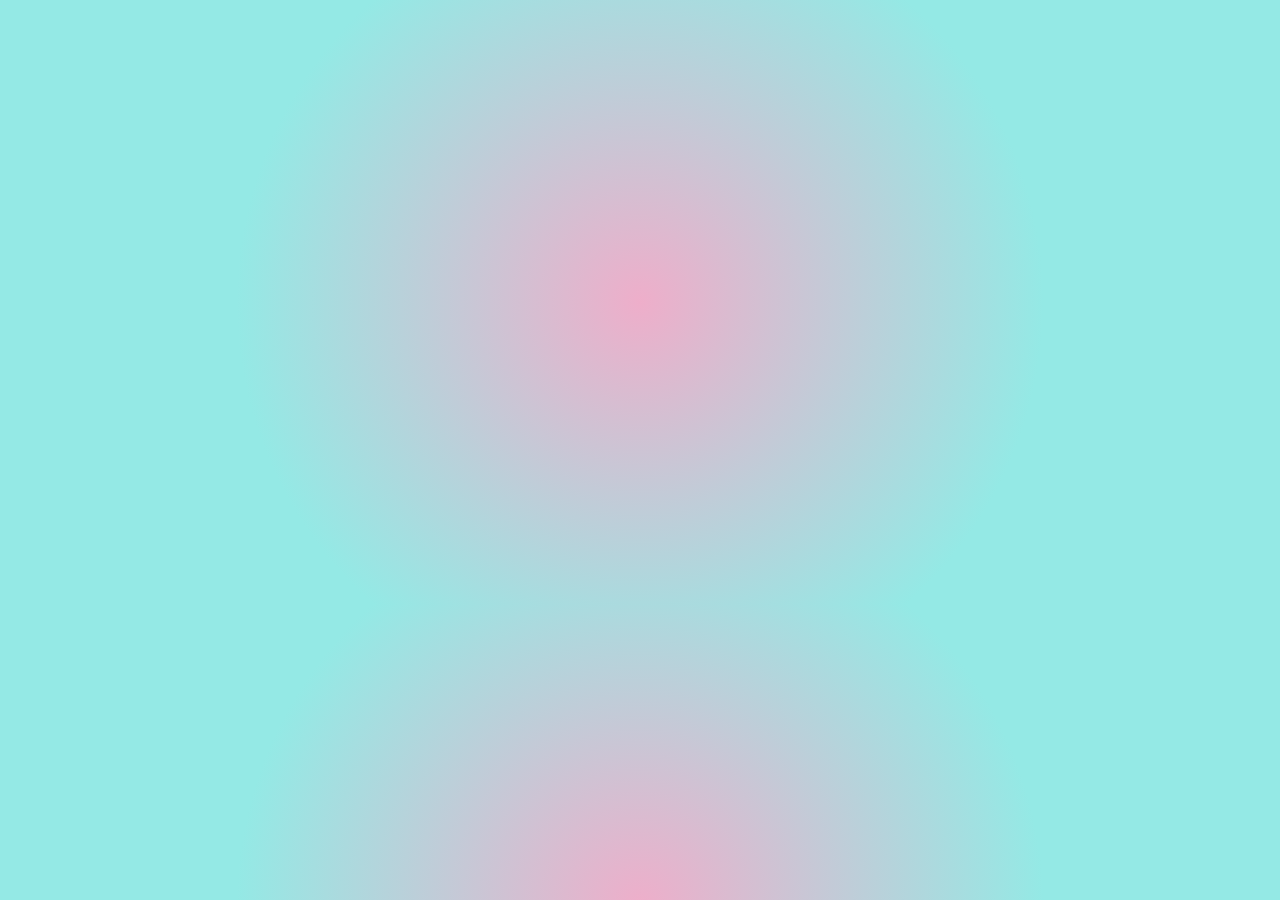
<file: 1-landing_page.html>
<!DOCTYPE html>
<html lang="en">
<head>
<meta charset="UTF-8">
<meta http-equiv="refresh" content="5; url=index.html">
<meta name="viewport" content="width=device-width, initial-scale=1.0">
<title>loading_page</title>
<style>

*{
    margin:auto;
    padding:0;
    box-sizing: border-box;
    text-decoration: none;
    border: none;
    outline: none;
    scroll-behavior: smooth;
    font-family:"poppins",'sans-serif';   
}
:root{
    --bg-color:#13edf6;
    --second-bg-color:#131313;
    --text-color:white;
    --main-color:#00ffee;
}
body{
    background: radial-gradient(circle, rgba(238,174,202,1) 0%, rgba(148,233,229,1) 57%);
    display: flex;
    justify-content: center;
    align-items: center;
    overflow: hidden;
}
.logo_page{
    stroke:#00ffee;
    stroke-width: 0.4;
    stroke-dasharray: 985;
    stroke-dashoffset: 985;
    animation: textAnimation 3s ease-in-out 2 ;
}
 @keyframes textAnimation{
    0%{
        stroke-dashoffset:985 ;
    }
    80%{
        fill:transparent;
    }
    100%{
        stroke-dashoffset: 0;
        fill:#00ffee;
    }
} 





</style>
</head>
<body>
   <div class="logo_page">
      <svg width="600" height="600" viewBox="0 0 160 160" fill="none" xmlns="http://www.w3.org/2000/svg">
         <rect width="200" height="200" fill="none"/>
         <path d="M29.056 140.136C22.8267 140.136 17.1947 138.728 12.16 135.912C6.18667 132.413 3.2 127.72 3.2 121.832C3.2 118.589 4.352 115.389 6.656 112.232C13.312 103.016 26.8373 97.256 47.232 94.952C49.024 94.7813 50.944 94.6533 52.992 94.568C55.04 94.3973 57.216 94.312 59.52 94.312C62.08 94.312 65.1093 94.44 68.608 94.696C72.1067 94.8667 76.0747 95.1653 80.512 95.592C81.1947 94.312 81.8347 93.032 82.432 91.752C83.1147 90.472 83.7547 89.2347 84.352 88.04C84.2667 86.0773 83.6267 84.4133 82.432 83.048C81.3227 81.6827 79.7867 81.0427 77.824 81.128C78.336 78.1413 80.0853 76.648 83.072 76.648C85.9733 76.648 87.168 78.568 86.656 82.408C90.9227 71.4853 93.1413 61.672 93.312 52.968C91.1787 52.5413 88.5333 52.0293 85.376 51.432C82.2187 50.8347 78.5493 50.152 74.368 49.384C70.4427 48.7013 66.9013 48.1893 63.744 47.848C60.672 47.4213 58.0267 47.208 55.808 47.208C43.008 47.208 34.0907 50.8773 29.056 58.216C27.0933 61.1173 26.112 64.104 26.112 67.176C26.112 71.6987 28.0747 75.3253 32 78.056C35.4133 80.2747 39.552 81.384 44.416 81.384C46.72 81.384 48.9813 81.0427 51.2 80.36C53.4187 79.6773 55.5093 78.6533 57.472 77.288C61.9093 74.1307 64.128 70.2907 64.128 65.768C64.128 62.7813 62.6773 60.392 59.776 58.6C57.3867 56.808 54.6133 55.912 51.456 55.912C45.4827 55.912 41.984 57.4053 40.96 60.392L40.576 62.184C40.4053 62.6107 40.1493 63.08 39.808 63.592C39.7227 63.5067 39.68 63.336 39.68 63.08C39.68 60.264 41.0027 58.0453 43.648 56.424C44.7573 55.7413 45.952 55.272 47.232 55.016C48.5973 54.6747 50.0053 54.504 51.456 54.504C55.2107 54.504 58.3253 55.4853 60.8 57.448C63.7867 59.5813 65.28 62.3547 65.28 65.768C65.28 70.888 63.0187 75.0693 58.496 78.312C54.144 81.384 49.4507 82.92 44.416 82.92C38.6987 82.92 33.8347 81.384 29.824 78.312C25.5573 74.984 23.424 70.4613 23.424 64.744C23.424 61.416 24.32 58.216 26.112 55.144C30.976 47.0373 39.8933 42.984 52.864 42.984C55.0827 42.984 57.7707 43.1973 60.928 43.624C64.0853 44.0507 67.712 44.7333 71.808 45.672L93.312 50.792C93.2267 46.0987 92.1173 42.0027 89.984 38.504C89.728 37.8213 89.6 37.2667 89.6 36.84C89.6 36.1573 89.8987 35.816 90.496 35.816C91.3493 35.816 92.2027 36.6267 93.056 38.248C94.848 41.1493 95.8293 45.5013 96 51.304C98.9867 51.9013 101.76 52.4133 104.32 52.84C106.965 53.2667 109.355 53.5653 111.488 53.736C114.389 49.7253 117.248 46.696 120.064 44.648C123.648 42.0027 126.933 40.68 129.92 40.68C134.613 40.68 136.96 42.5147 136.96 46.184C136.96 51.9867 130.731 55.0587 118.272 55.4C112.811 64.2747 110.08 75.9653 110.08 90.472C110.08 91.5813 110.08 92.6907 110.08 93.8C110.165 94.9093 110.251 96.0187 110.336 97.128C121.685 96.7013 128.939 93.5867 132.096 87.784C132.437 87.1013 132.779 86.2053 133.12 85.096C133.461 83.9867 133.803 82.6213 134.144 81C134.315 80.488 134.571 80.232 134.912 80.232C135.424 80.232 135.68 80.5733 135.68 81.256C135.68 82.6213 135.211 84.4987 134.272 86.888C131.2 95.2507 123.307 99.6027 110.592 99.944C111.531 107.112 113.365 113.213 116.096 118.248C120.021 125.075 125.056 128.488 131.2 128.488C134.528 128.488 137.131 127.037 139.008 124.136C139.179 123.965 140.331 121.149 142.464 115.688C142.635 115.432 142.805 115.304 142.976 115.304C143.147 115.304 143.232 115.56 143.232 116.072C143.232 119.571 141.995 122.813 139.52 125.8C136.875 128.701 133.845 130.152 130.432 130.152H129.664C129.408 130.067 129.152 130.024 128.896 130.024C127.104 130.024 126.08 131.091 125.824 133.224C125.483 135.528 125.099 136.68 124.672 136.68C124.245 136.68 123.819 136.509 123.392 136.168C112.469 128.659 106.155 116.584 104.448 99.944C102.144 99.8587 99.4987 99.688 96.512 99.432C93.6107 99.176 90.368 98.8773 86.784 98.536C74.24 119.357 60.5013 132.243 45.568 137.192C39.8507 139.155 34.3467 140.136 29.056 140.136ZM115.2 53.992C116.224 52.456 117.205 51.2187 118.144 50.28C118.485 49.9387 118.997 49.64 119.68 49.384C120.363 49.0427 121.259 48.6587 122.368 48.232C123.563 47.8053 124.501 47.464 125.184 47.208C125.952 46.952 126.549 46.824 126.976 46.824C127.061 46.824 127.104 46.8667 127.104 46.952C127.104 46.952 127.061 46.952 126.976 46.952C126.976 46.952 126.933 46.9947 126.848 47.08C125.483 47.848 124.16 48.7867 122.88 49.896C121.685 51.0053 120.576 52.328 119.552 53.864C128.085 53.2667 132.352 50.9627 132.352 46.952C132.352 44.392 130.773 43.112 127.616 43.112C125.653 43.112 123.435 43.9653 120.96 45.672C118.571 47.3787 115.968 50.1093 113.152 53.864C113.493 53.864 113.835 53.864 114.176 53.864C114.517 53.864 114.859 53.9067 115.2 53.992ZM86.656 95.976C87.5093 94.696 88.576 92.904 89.856 90.6C91.136 88.296 92.7147 85.48 94.592 82.152C96.128 79.08 98.2187 75.3253 100.864 70.888C103.509 66.4507 106.667 61.2453 110.336 55.272C108.203 55.1013 105.941 54.888 103.552 54.632C101.248 54.2907 98.7307 53.9067 96 53.48C95.9147 56.8933 95.488 60.6053 94.72 64.616C93.952 68.5413 92.7573 72.6373 91.136 76.904C90.112 79.8907 88.832 82.9627 87.296 86.12C85.8453 89.192 84.224 92.3493 82.432 95.592L86.656 95.976ZM104.192 97.128C104.107 96.36 104.064 95.5493 104.064 94.696C104.064 93.8427 104.064 92.9893 104.064 92.136C104.064 77.6293 107.392 65.384 114.048 55.4C113.707 55.4 113.365 55.4 113.024 55.4C112.683 55.4 112.341 55.3573 112 55.272C110.72 57.1493 108.715 60.392 105.984 65C103.339 69.5227 99.9253 75.496 95.744 82.92C94.208 85.8213 92.8 88.3813 91.52 90.6C90.3253 92.7333 89.2587 94.568 88.32 96.104C91.5627 96.4453 94.5067 96.7013 97.152 96.872C99.7973 96.9573 102.144 97.0427 104.192 97.128ZM30.592 138.216C35.2 138.216 40.1067 137.448 45.312 135.912C59.648 131.304 72.96 118.803 85.248 98.408L81.152 97.896C69.2907 118.035 57.088 128.957 44.544 130.664C46.5067 129.384 47.488 126.653 47.488 122.472V122.216C48.768 119.656 50.176 118.376 51.712 118.376C51.968 118.376 52.096 118.461 52.096 118.632C52.096 123.069 51.7547 125.757 51.072 126.696L47.872 129C58.88 125.672 69.376 115.219 79.36 97.64C69.632 96.616 61.9947 96.104 56.448 96.104C46.464 96.104 37.888 97.4267 30.72 100.072C25.1733 102.12 20.5653 104.893 16.896 108.392C12.3733 112.659 10.112 117.352 10.112 122.472C10.112 127.592 12.3307 131.645 16.768 134.632C20.7787 137.021 25.3867 138.216 30.592 138.216Z" fill="transparent"/>
         </svg> 
   </div>
</body>
</html>
</file>
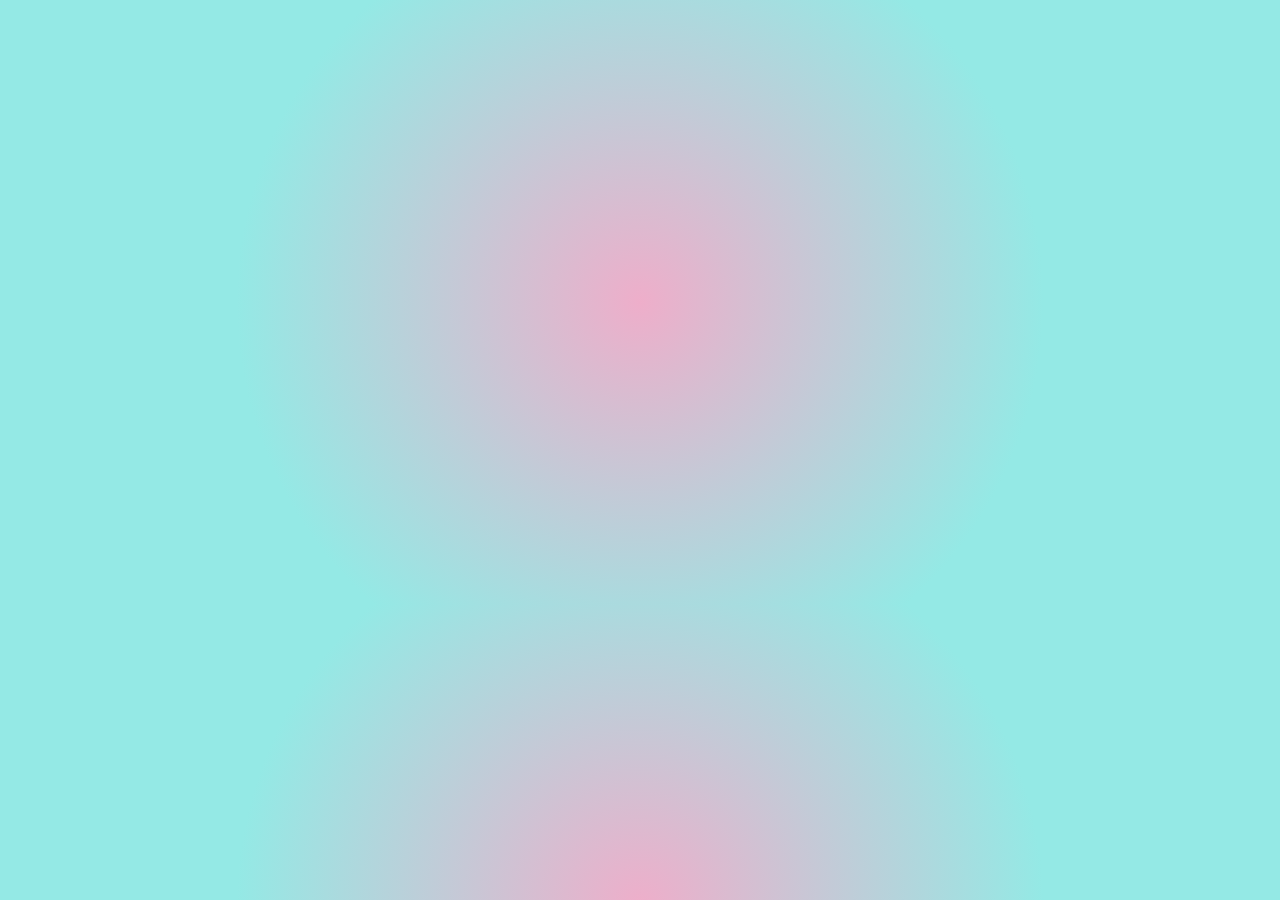
<file: 1-loading_page.html>
<!DOCTYPE html>
<html lang="en">
<head>
<meta charset="UTF-8">
<meta name="viewport" content="width=device-width, initial-scale=1.0">
<title>loading_page</title>
<style>

*{
    margin:auto;
    padding:0;
    box-sizing: border-box;
    text-decoration: none;
    border: none;
    outline: none;
    scroll-behavior: smooth;
    font-family:"poppins",'sans-serif';   
}
:root{
    --bg-color:#13edf6;
    --second-bg-color:#131313;
    --text-color:white;
    --main-color:#00ffee;
}
body{
    background: radial-gradient(circle, rgba(238,174,202,1) 0%, rgba(148,233,229,1) 57%);
    display: flex;
    justify-content: center;
    align-items: center;
    overflow: hidden;
}
.logo_page{
    stroke:#00ffee;
    stroke-width: 0.4;
    stroke-dasharray: 985;
    stroke-dashoffset: 985;
    animation: textAnimation 3s ease-in-out 2 ;
}
 @keyframes textAnimation{
    0%{
        stroke-dashoffset:985 ;
    }
    80%{
        fill:transparent;
    }
    100%{
        stroke-dashoffset: 0;
        fill:#00ffee;
    }
} 





</style>
</head>
<body>
   <div class="logo_page">
      <svg width="600" height="600" viewBox="0 0 160 160" fill="none" xmlns="http://www.w3.org/2000/svg">
         <rect width="200" height="200" fill="none"/>
         <path d="M29.056 140.136C22.8267 140.136 17.1947 138.728 12.16 135.912C6.18667 132.413 3.2 127.72 3.2 121.832C3.2 118.589 4.352 115.389 6.656 112.232C13.312 103.016 26.8373 97.256 47.232 94.952C49.024 94.7813 50.944 94.6533 52.992 94.568C55.04 94.3973 57.216 94.312 59.52 94.312C62.08 94.312 65.1093 94.44 68.608 94.696C72.1067 94.8667 76.0747 95.1653 80.512 95.592C81.1947 94.312 81.8347 93.032 82.432 91.752C83.1147 90.472 83.7547 89.2347 84.352 88.04C84.2667 86.0773 83.6267 84.4133 82.432 83.048C81.3227 81.6827 79.7867 81.0427 77.824 81.128C78.336 78.1413 80.0853 76.648 83.072 76.648C85.9733 76.648 87.168 78.568 86.656 82.408C90.9227 71.4853 93.1413 61.672 93.312 52.968C91.1787 52.5413 88.5333 52.0293 85.376 51.432C82.2187 50.8347 78.5493 50.152 74.368 49.384C70.4427 48.7013 66.9013 48.1893 63.744 47.848C60.672 47.4213 58.0267 47.208 55.808 47.208C43.008 47.208 34.0907 50.8773 29.056 58.216C27.0933 61.1173 26.112 64.104 26.112 67.176C26.112 71.6987 28.0747 75.3253 32 78.056C35.4133 80.2747 39.552 81.384 44.416 81.384C46.72 81.384 48.9813 81.0427 51.2 80.36C53.4187 79.6773 55.5093 78.6533 57.472 77.288C61.9093 74.1307 64.128 70.2907 64.128 65.768C64.128 62.7813 62.6773 60.392 59.776 58.6C57.3867 56.808 54.6133 55.912 51.456 55.912C45.4827 55.912 41.984 57.4053 40.96 60.392L40.576 62.184C40.4053 62.6107 40.1493 63.08 39.808 63.592C39.7227 63.5067 39.68 63.336 39.68 63.08C39.68 60.264 41.0027 58.0453 43.648 56.424C44.7573 55.7413 45.952 55.272 47.232 55.016C48.5973 54.6747 50.0053 54.504 51.456 54.504C55.2107 54.504 58.3253 55.4853 60.8 57.448C63.7867 59.5813 65.28 62.3547 65.28 65.768C65.28 70.888 63.0187 75.0693 58.496 78.312C54.144 81.384 49.4507 82.92 44.416 82.92C38.6987 82.92 33.8347 81.384 29.824 78.312C25.5573 74.984 23.424 70.4613 23.424 64.744C23.424 61.416 24.32 58.216 26.112 55.144C30.976 47.0373 39.8933 42.984 52.864 42.984C55.0827 42.984 57.7707 43.1973 60.928 43.624C64.0853 44.0507 67.712 44.7333 71.808 45.672L93.312 50.792C93.2267 46.0987 92.1173 42.0027 89.984 38.504C89.728 37.8213 89.6 37.2667 89.6 36.84C89.6 36.1573 89.8987 35.816 90.496 35.816C91.3493 35.816 92.2027 36.6267 93.056 38.248C94.848 41.1493 95.8293 45.5013 96 51.304C98.9867 51.9013 101.76 52.4133 104.32 52.84C106.965 53.2667 109.355 53.5653 111.488 53.736C114.389 49.7253 117.248 46.696 120.064 44.648C123.648 42.0027 126.933 40.68 129.92 40.68C134.613 40.68 136.96 42.5147 136.96 46.184C136.96 51.9867 130.731 55.0587 118.272 55.4C112.811 64.2747 110.08 75.9653 110.08 90.472C110.08 91.5813 110.08 92.6907 110.08 93.8C110.165 94.9093 110.251 96.0187 110.336 97.128C121.685 96.7013 128.939 93.5867 132.096 87.784C132.437 87.1013 132.779 86.2053 133.12 85.096C133.461 83.9867 133.803 82.6213 134.144 81C134.315 80.488 134.571 80.232 134.912 80.232C135.424 80.232 135.68 80.5733 135.68 81.256C135.68 82.6213 135.211 84.4987 134.272 86.888C131.2 95.2507 123.307 99.6027 110.592 99.944C111.531 107.112 113.365 113.213 116.096 118.248C120.021 125.075 125.056 128.488 131.2 128.488C134.528 128.488 137.131 127.037 139.008 124.136C139.179 123.965 140.331 121.149 142.464 115.688C142.635 115.432 142.805 115.304 142.976 115.304C143.147 115.304 143.232 115.56 143.232 116.072C143.232 119.571 141.995 122.813 139.52 125.8C136.875 128.701 133.845 130.152 130.432 130.152H129.664C129.408 130.067 129.152 130.024 128.896 130.024C127.104 130.024 126.08 131.091 125.824 133.224C125.483 135.528 125.099 136.68 124.672 136.68C124.245 136.68 123.819 136.509 123.392 136.168C112.469 128.659 106.155 116.584 104.448 99.944C102.144 99.8587 99.4987 99.688 96.512 99.432C93.6107 99.176 90.368 98.8773 86.784 98.536C74.24 119.357 60.5013 132.243 45.568 137.192C39.8507 139.155 34.3467 140.136 29.056 140.136ZM115.2 53.992C116.224 52.456 117.205 51.2187 118.144 50.28C118.485 49.9387 118.997 49.64 119.68 49.384C120.363 49.0427 121.259 48.6587 122.368 48.232C123.563 47.8053 124.501 47.464 125.184 47.208C125.952 46.952 126.549 46.824 126.976 46.824C127.061 46.824 127.104 46.8667 127.104 46.952C127.104 46.952 127.061 46.952 126.976 46.952C126.976 46.952 126.933 46.9947 126.848 47.08C125.483 47.848 124.16 48.7867 122.88 49.896C121.685 51.0053 120.576 52.328 119.552 53.864C128.085 53.2667 132.352 50.9627 132.352 46.952C132.352 44.392 130.773 43.112 127.616 43.112C125.653 43.112 123.435 43.9653 120.96 45.672C118.571 47.3787 115.968 50.1093 113.152 53.864C113.493 53.864 113.835 53.864 114.176 53.864C114.517 53.864 114.859 53.9067 115.2 53.992ZM86.656 95.976C87.5093 94.696 88.576 92.904 89.856 90.6C91.136 88.296 92.7147 85.48 94.592 82.152C96.128 79.08 98.2187 75.3253 100.864 70.888C103.509 66.4507 106.667 61.2453 110.336 55.272C108.203 55.1013 105.941 54.888 103.552 54.632C101.248 54.2907 98.7307 53.9067 96 53.48C95.9147 56.8933 95.488 60.6053 94.72 64.616C93.952 68.5413 92.7573 72.6373 91.136 76.904C90.112 79.8907 88.832 82.9627 87.296 86.12C85.8453 89.192 84.224 92.3493 82.432 95.592L86.656 95.976ZM104.192 97.128C104.107 96.36 104.064 95.5493 104.064 94.696C104.064 93.8427 104.064 92.9893 104.064 92.136C104.064 77.6293 107.392 65.384 114.048 55.4C113.707 55.4 113.365 55.4 113.024 55.4C112.683 55.4 112.341 55.3573 112 55.272C110.72 57.1493 108.715 60.392 105.984 65C103.339 69.5227 99.9253 75.496 95.744 82.92C94.208 85.8213 92.8 88.3813 91.52 90.6C90.3253 92.7333 89.2587 94.568 88.32 96.104C91.5627 96.4453 94.5067 96.7013 97.152 96.872C99.7973 96.9573 102.144 97.0427 104.192 97.128ZM30.592 138.216C35.2 138.216 40.1067 137.448 45.312 135.912C59.648 131.304 72.96 118.803 85.248 98.408L81.152 97.896C69.2907 118.035 57.088 128.957 44.544 130.664C46.5067 129.384 47.488 126.653 47.488 122.472V122.216C48.768 119.656 50.176 118.376 51.712 118.376C51.968 118.376 52.096 118.461 52.096 118.632C52.096 123.069 51.7547 125.757 51.072 126.696L47.872 129C58.88 125.672 69.376 115.219 79.36 97.64C69.632 96.616 61.9947 96.104 56.448 96.104C46.464 96.104 37.888 97.4267 30.72 100.072C25.1733 102.12 20.5653 104.893 16.896 108.392C12.3733 112.659 10.112 117.352 10.112 122.472C10.112 127.592 12.3307 131.645 16.768 134.632C20.7787 137.021 25.3867 138.216 30.592 138.216Z" fill="transparent"/>
         </svg> 
   </div>
</body>
</html>
</file>
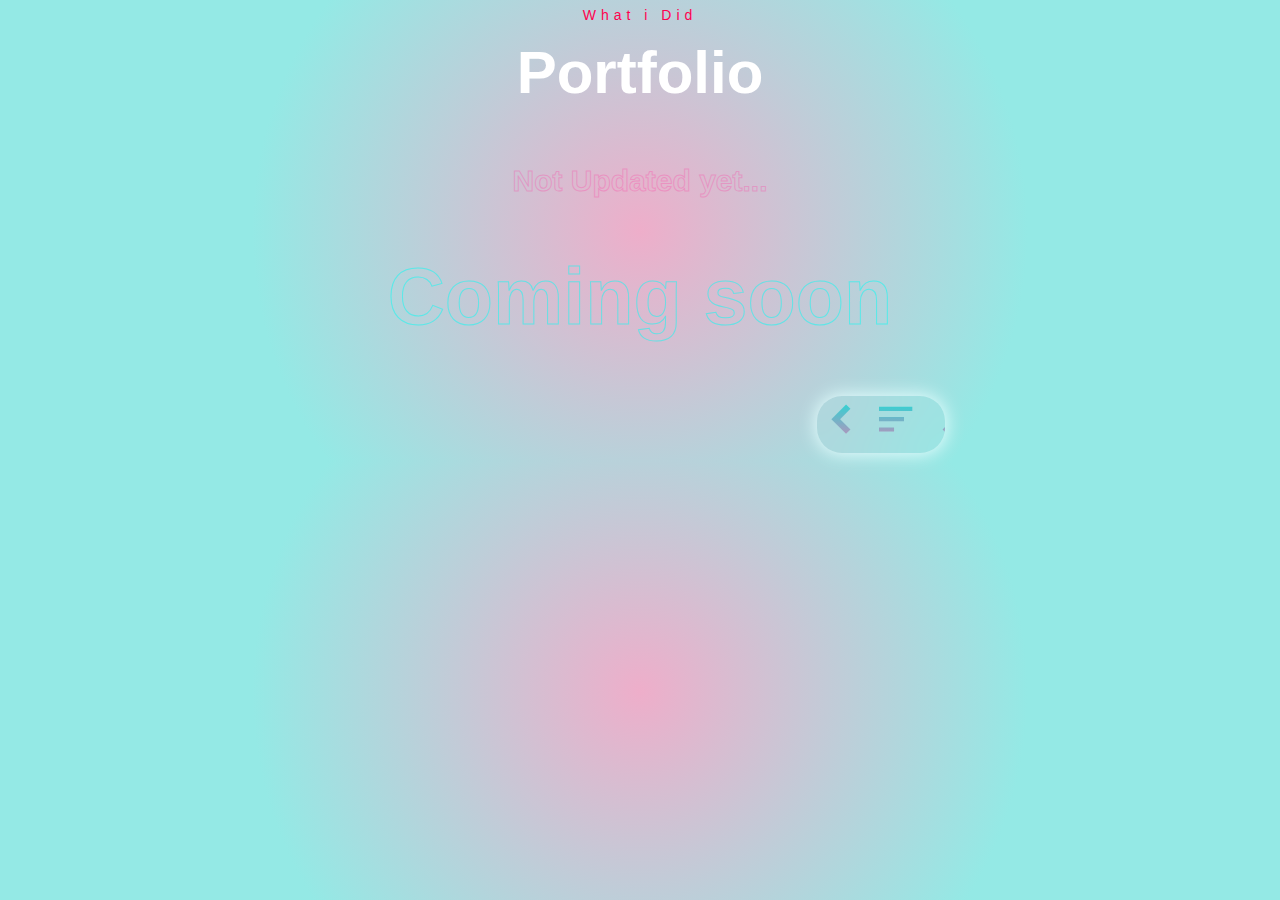
<file: 5-portfolio.html>
<!DOCTYPE html>
<html lang="en">
<head>
    <meta charset="UTF-8">
    <meta name="viewport" content="width=device-width, initial-scale=1.0">
    <title>Portfolio        </title>
    <link href="https://unpkg.com/boxicons@2.1.4/css/boxicons.min.css" rel="stylesheet" />
    <style>
        :root {
            --bg-color: radial-gradient(circle, rgba(238, 174, 202, 1) 0%, rgba(148, 233, 229, 1) 57%);
            --text-color: rgb(255 64 165);
            --text-color2: white;
        }
         body {
            font-family: Arial, sans-serif;
            background: radial-gradient(circle,
                    rgba(238, 174, 202, 1) 0%,
                    rgba(148, 233, 229, 1) 57%);
            color: white;
            margin-left: 87px;
            margin-right: 87px;
            /* padding-left: 4.69vw;
            padding-right: 4.6vw; */
            text-align: center;
        
        }
        span.subtitle {
            color: var(--text-color);
            display: block;
            letter-spacing: 1px;
            line-height: 14px;
            margin-bottom: 10px;
            color: #ff014f;
            font-family: Arial, Helvetica, sans-serif;
            font-size: 14px;
            font-weight: 500;
            letter-spacing: 5px;
        }

        .title {
            color: var(--text-color2);
            font-size: 60px;
            font-weight: 700;
            line-height: 1.2;
            margin-bottom: 0;
            margin-top: 15px;
        }
        .empty >h2{
            margin-top: 55px;
            font-size: 30px;
            -webkit-text-stroke: 1px var(--text-color);
            color: transparent;
            opacity: 0.3;
        }
        .empty >h1{
            font-size: 79px;
            -webkit-text-stroke: 1px #00fff6;
            color: transparent;
            opacity: 0.5;
        }
.arrow {
      display: flex;
      width: 10vw;
      height: 6.4vh;
      /* border: 3px solid #b1f7f9; */
      box-shadow: 0px 0px 18px 1px #e8feff;
      backdrop-filter: blur(20px);
      border-radius: 25px;
      position: relative;
      left: 57vw;
      top: -0vh;
      font-size: 50px;
      background: -webkit-linear-gradient(#12e2d8, #f772b0);
      background-clip: text;
      -webkit-text-fill-color: transparent;
      z-index: 1;
    }

    .left_arrow,
    .show_option,
    .right_arrow {
      margin-top: -2px;
    }

    .nav_img {
      display: inline-block;
      pointer-events: auto;
      height: 100px;
    }

    .menu {
      visibility: hidden;
      display: flex;
      font-size: 30px;
      flex-direction: column;
      align-items: center;
      font-family: poppins;
      border-radius: 30px 30px 30px 0px;
      box-shadow: 0px 0px 10px 2px #5ed1c9;
      filter: none;
      position: relative;
      top: -13.5em;
      left: 0.4em;
      padding-left: 0.5vw;
      /* height:50rem; */
      overflow: hidden;
      width: 2.8rem;
      background: transparent;
      text-shadow: #f8f4f6 0px 0px 0px;
      padding-right: 8px;
      transition: height 2s ease;
      cursor: pointer;
      pointer-events: none;
    }

    .nav_img:hover .menu {
      visibility: visible;
      height: 22rem;
      pointer-events: auto;
    }

    .nav_container {
      /* visibility: hidden; */
      margin-left: -5vw;
      margin-top: 38vh;
      height: 50vh;
      width: 4vw;
      padding: 0;
      display: flex;
      flex-direction: column;
      justify-content: space-between;
      align-items: center;
      border: 3px solid hsla(0, 0%, 100%, 0.18);
      background: linear-gradient(108.98deg,
          hsla(0, 0%, 100%, 0.208),
          hsla(0, 0%, 100%, 0.052));
      -webkit-backdrop-filter: blur(25px);
      backdrop-filter: blur(25px);
      box-shadow: 0px 0px 20px 2px #309da0;
      border-radius: 30px;
      font-size: 2vw;
      pointer-events: none;
    }

    .home_logo,
    .About_me_logo,
    .projects_logo,
    .blog_logo,
    .podcast_logo,
    .Contactme_logo,
    .service_logo {
      position: relative;
      display: inline-block;
      padding-top: 2vh;
    }

    .tooltiptext {
      font-family: poppins;
      font-size: 15px;
      visibility: hidden;
      max-width: 200px;
      background-color: rgb(224, 227, 224);
      box-shadow: 0px 0px 20px 0px rgb(255, 254, 254);
      background: blur;
      color: #fff;
      text-align: center;
      border-radius: 6px;
      padding: 3px 3px;
      position: absolute;
      z-index: 1;
      right: 150%;
      /* border :2px solid rgb(188, 254, 248); */
    }

    .tooltiptext::after {
      content: "";
      position: absolute;
      top: 28%;
      left: 165%;
      border-width: 6px;
      border-style: solid;
      border-color: transparent rgb(0, 141, 129) transparent transparent;
    }

    .tooltiptext::before {
      content: "";
      position: absolute;
      top: 28%;
      left: 105%;
      border-width: 6px;
      border-style: solid;
      border-color: transparent transparent transparent rgb(0, 141, 129);
    }

    .home_logo:hover .tooltiptext {
      visibility: visible;
    }

    .About_me_logo:hover .tooltiptext {
      visibility: visible;
    }

    .service_logo:hover .tooltiptext {
      visibility: visible;
    }

    .projects_logo:hover .tooltiptext {
      visibility: visible;
    }

    .blog_logo:hover .tooltiptext {
      visibility: visible;
    }

    .podcast_logo:hover .tooltiptext {
      visibility: visible;
    }

    .Contactme_logo:hover .tooltiptext {
      visibility: visible;
    }
  @media (max-width: 768px) {
    .arrow{
            width: 33vw;
        height: 38px;
        left: 42vw;
        font-size: 40px;
            }
  }
    </style>
</head>
<body>
    <div class="row">
        <span class="subtitle">What i Did</span>
        <h2 class="title">Portfolio</h2>
    </div>
    <div class="empty">
        <h2>Not Updated yet...</h2>
        <h1>Coming soon</h1>
    </div>
    <div class="arrow">
        <div class="left_arrow">
          <a href="4-service.html"><i class="bx bxs-chevron-left"></i></a>
        </div>
        <div class="show_option">
          <div class="nav_img">
            <i class="bx bx-menu-alt-left"></i>
            <div class="menu">
              <div class="home_logo">
                <a href="index.html">
                  <i class="bx bxs-home">
                    <span class="tooltiptext"> HOME</span>
                  </i>
                </a>
              </div>
              <div class="About_me_logo">
                <a href="3-About_me.html">
                  <i class="bx bxs-user">
                    <span class="tooltiptext"> ABOUT ME</span>
                  </i>
                </a>
              </div>
              <div class="service_logo">
                <a href="4-service.html">
                  <i class="bx bxs-cog">
                    <span class="tooltiptext">MY SERVICE </span>
                  </i>
                </a>
              </div>
              <div class="projects_logo">
                <a href="5-portfolio.html">
                  <i class="bx bxs-briefcase">
                    <span class="tooltiptext"> PORTFOLIO</span>
                  </i>
                </a>
              </div>
              <div class="testimonials_logo">
                <a href="6-testimonials.html">
                  <i class="bx bx-podcast">
                    <span class="tooltiptext"> TESTIMONIALS </span>
                  </i>
                </a>
              </div>
              <div class="blog_logo">
                <a href="7-blog.html">
                  <i class="bx bxl-blogger">
                    <span class="tooltiptext"> BLOGS & NEWS </span>
                  </i>
                </a>
              </div>

              <div class="Contactme_logo">
                <a href="8-contact.html"><i class="bx bx-support">
                    <span class="tooltiptext">CONTACT </span>
                  </i>
                </a>
              </div>
            </div>
            <!-- </i> -->
          </div>
        </div>
        <div class="right_arrow">
          <a href="6-testimonials.html"><i class="bx bxs-chevron-right"></i></a>
        </div>
      </div>
</body>
</html>
</file>
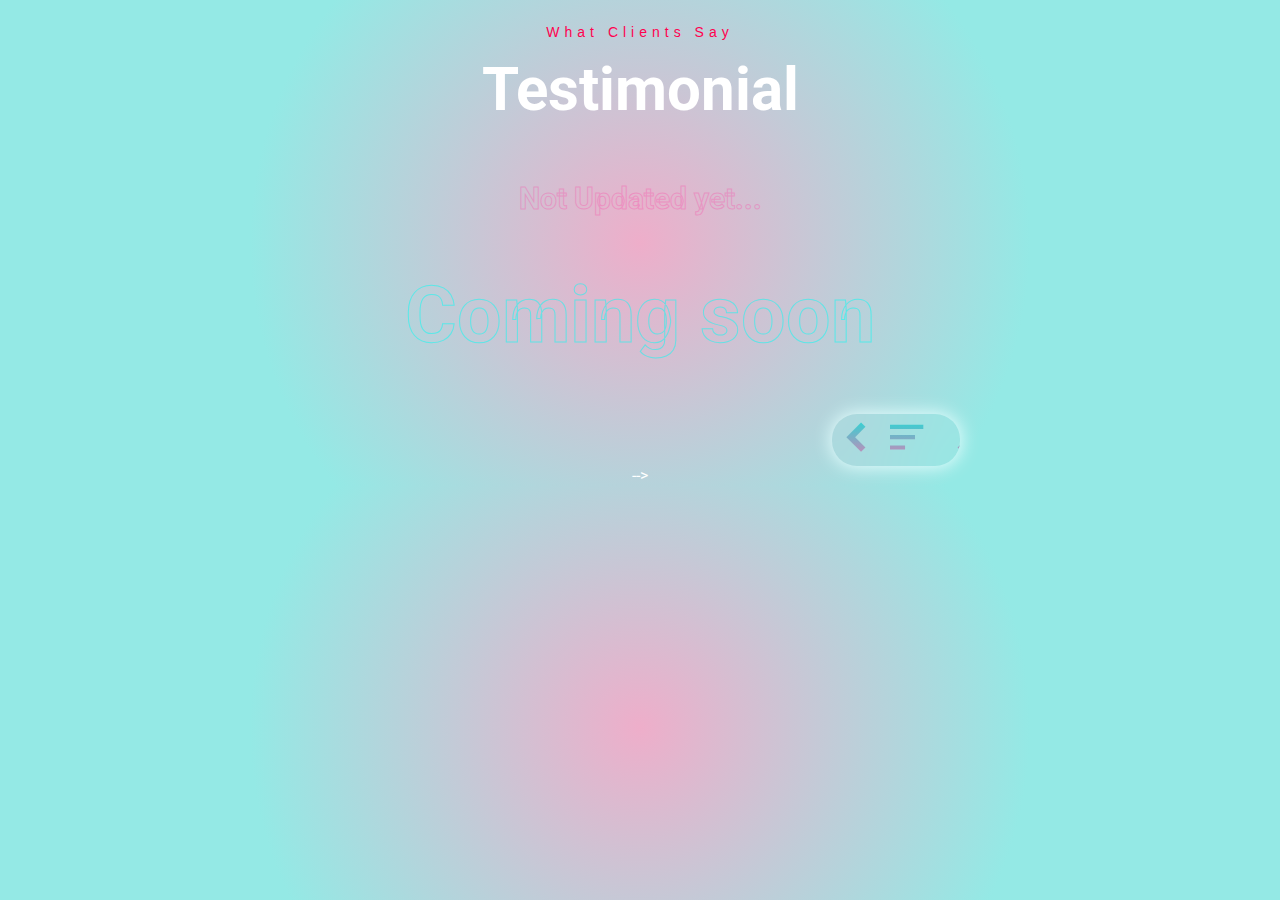
<file: 6-testimonials.html>
<!-- <!-- <!DOCTYPE html>
<html lang="en">

<head>
    <meta charset="UTF-8">
    <meta name="viewport" content="width=device-width, initial-scale=1.0">
    <title>Testimonials</title>
    <link href='https://unpkg.com/boxicons@2.1.4/css/boxicons.min.css' rel='stylesheet'>
    <link rel="stylesheet" href="https://cdnjs.cloudflare.com/ajax/libs/font-awesome/4.7.0/css/font-awesome.min.css">
    <style>
        :root {
            --bg-color: radial-gradient(circle, rgba(238, 174, 202, 1) 0%, rgba(148, 233, 229, 1) 57%);
            --text-color: rgb(255 64 165);
            --text-color2: white;
        }

        body {
            font-family: Arial, sans-serif;
            background: var(--bg-color);
            color: white;
            margin-left: 50px;
            margin-right: 50px;
            text-align: center;

        }

        .row {
            /* --bs-gutter-x: -11.5rem;
            --bs-gutter-y: 0; */
            /* display: flex; */
            flex-wrap: wrap;
            justify-content: center;
            /* margin-left: calc(var(--bs-gutter-x) * -.5);
            margin-right: calc(var(--bs-gutter-x) * -.5);
            margin-top: calc(var(--bs-gutter-y) * -1); */
            margin:0 8vw;
        }

        .title_section {
            text-align: center !important;
        }

        span.subtitle {
            color: var(--text-color);
            display: block;
            letter-spacing: 1px;
            line-height: 14px;
            margin-bottom: 10px;
            color: #ff014f;
            font-family: Arial, Helvetica, sans-serif;
            font-size: 14px;
            font-weight: 500;
            letter-spacing: 5px;
        }

        .h2,
        .title {
            color: var(--text-color2);
            font-size: 60px;
            font-weight: 700;
            line-height: 1.2;
            margin-bottom: 0;
            margin-top: 15px;
        }

        .inner {
            display: flex;
            justify-content: center;
            margin: 0 25px;
            box-sizing: border-box;
        }

        .inner .card-info {
            /* background: rgba(148, 233, 229, 1); */
            background: linear-gradient(to top, rgba(238, 174, 202, 1) 0%, rgba(148, 233, 229, 1) 57%);
            border-radius: 10px;
            box-shadow: 0px 0px 20px 2px #51b3ae;
            /* margin-right: 40px; */
            margin-top: 20px;
            min-width: 22vw;
            height:60vh;
            position:relative;
            top:12vh;
            left:2vw;
        }

        .inner .card-info .card-thumbnail {
            border-radius: 10px;
            display: flex;
            margin-bottom: 27px;
            overflow: hidden;
        }

        .inner .card-info .card-thumbnail img {

            /* -o-object-fit: cover;
    object-fit: cover; */
            display: inline-block !important;
            /* height: 190px; */
            width: 227px;
            transition: var(--transition);
            left: 1.8vw;
    top: 4vh;
    position: relative;

        }




        .inner .card-info .card-content .subtitle {
            color: var(--text-color);
            font-size: 12px;
            font-weight: 500;
            letter-spacing: 2px;
            /* margin-bottom: 22px; */
            text-transform: uppercase;
            margin-top: 5vh;
        }

        .card-content {
            padding-left: 2vw;
            text-align: left;
            padding-bottom: 2vh;
        }


        .inner .card-info .card-content .title {
            color: var(--text-color2);
            font-size: 24px;
            line-height: 34px;
            margin-bottom: 0;
            margin-top: 10px;
        }

        .inner .card-info .card-content .designation {
            font-size: 14px;
            color: rgb(240, 240, 240);
        }

        .quotation {
            position: relative;
    top: -13rem;
    left: 4.8rem;
    -webkit-text-stroke: 1px #05d4cd;
    color: transparent;
    opacity: 0.5;
    transform: rotate(180deg);}

        .next_person {
            position: relative;
    display: flex
;
    height: 33px;
    top:22vh;
    right: -36vw;
    font-size: 34px;
        }

        .ar1 {
            /* border:0.5px solid skyblue; */
            box-shadow: 0 0 8 0 black;margin-right: 10px;
        }


        .inner .card-description {
    background: linear-gradient(to top, rgba(238, 174, 202, 1) 0%, rgba(148, 233, 229, 1) 57%);
    border-radius: 10px;
    box-shadow: 0px 0px 20px 2px #51b3ae;
    /* margin-top: 175px; */
    padding: 15px 21px;
    position: relative;
    text-align: left;
    top: 30vh;
    left:-82px;
    width: 42vw;
    height:40vh
    /* margin-bottom: 41.3vh; */
}

        .inner .card-description .title-area {
            align-items: center;
            display: flex;
            justify-content: space-between;
        }

        .inner .card-description .title-area .title-info {
            text-align: left;
        }

        .inner .card-description .title-area .title-info .title {
            color: var(--text-color);
            font-size: 26px;
            font-weight: 500;
            margin-bottom: 10px;
        }

        .inner .card-description .title-area .title-info .date {
            color: #7c838e;
            font-size: 16px;
            font-weight: 500;
        }

        .inner .card-description .title-area .rating {
            background: var(--bg-color);
            border-radius: 6px;
            box-shadow: 0 0 8px 0px #d3aabe;
            display: inline-block;
            padding: 5px 17px 9px;
        }

        .inner .card-description .title-area .rating img {
            display: inline-block !important;
        }

        .testimonial .inner .card-description .seperator {
            position: relative;
        }

        .inner .card-description .seperator:after {
            background-color: #58ded8;
            content: "";
            height: 2px;
            position: absolute;
            top: 25px;
            left: 7vh;
            width: 85%;
        }


        .inner .card-description .discription {
            font-size: 18px;
            line-height: 30px;
            margin-top: 30px;
        }


        .inner .card-description:after {
            background: transparent;
            background-image: url(/assets/images/icons/quote.png);
            background-position: 50%;
            background-repeat: no-repeat;
            background-size: cover;
            content: "";
            height: 130px;
            left: 0;
            opacity: .5;
            position: absolute;
            top: -130px;
            width: 130px;
            z-index: -1;
        }

        .dots {
            margin: -45px 0;
            text-align: center;
            position: relative;
            top:79vh;
            
        }

        .dot {
            height: 12px;
            width: 12px;
            margin: 0 5px;
            display: inline-block;
            background-color: #58ded8;
            border-radius: 50%;
            cursor: pointer;
            box-shadow: inset 0 0 7px 0px #3ea9a3;

        }

        .dot:active {
            background-color: #ff014f;
        }

        .testimonial {
            display: flex;
        }
    </style>
</head>

<body>
    <script>
        function setSlide(index){
        const slider =
            document.getElementById('testimonial');
        const dots = document.querySelectorAll('.dot');
        slider.style.transform = `translateX(-${index * 100}%)`;
        

            dots.forEach(dot => 
                dot.classList.remove('active'));
            dots[index].classList.add('active');
        }
    </script>
    <div class="container">
        <div class="row">
            <div class="title_section">
                <span class="subtitle">What Clients Say</span>
                <h2 class="title">Testimonial</h2>
            </div>
        </div>

        <div class="dots">
            <span class="dot Active" onclick="setSlide(0)"></span>
            <span class="dot" onclick="setSlide(1)"></span>
            <span class="dot" onclick="setSlide(2)"></span>
            <span class="dot" onclick="setSlide(3)"></span>
            <span class="dot" onclick="setSlide(4)"></span>
        </div>

        <div class="row" >
            <div class="testimonial-slider" id="testimonial">
                <div class="inner" id="inner">
                    <div class="card-info">
                        <div class="card-thumbnail">
                           <img src="img dp.jpg">
                        </div>
                        <div class="card-content">
                            <span class="subtitle mt--10">Rainbow-Themes</span>
                            <h3 class="title">Nevine Acotanza</h3>
                            <span class="designation">Chief Operating Officer</span>
                        </div>
                    </div>
                    <div class="quotation"><i class="fa fa-quote-left" style="font-size:78px"></i></div>
                    <div class="next_person">
                        <div class="ar1" style="box-shadow: 0 0 9px 0 #e9b1cb;" onclick=""><i
                                class='bx bx-left-arrow-alt'></i></div>
                        <div class="ar2" style="box-shadow: 0 0 9px 0 #e9b1cb;"><i class='bx bx-right-arrow-alt'></i>
                        </div>
                    </div>
                    <div class="card-description">
                        <div class="title-area">
                            <div class="title-info">
                                <h3 class="title">Android App Development</h3>
                                <span class="date">via Upwork - Mar 4, 2015 - Aug 30, 2021</span>
                            </div>

                            <div class="rating">
                                <i class='bx bxs-star' style="color:gold"></i>
                                <i class='bx bxs-star' style="color:gold"></i>
                                <i class='bx bxs-star' style="color:gold"></i>
                                <i class='bx bxs-star'></i>
                                <i class='bx bxs-star'></i>
                                <!-- <i class="fa fa-quote-left" style="font-size:24px"></i>
<i class="fa fa-quote-left" style="font-size:36px"></i> -->
<!-- </div>
                        </div>
                        <div class="seperator">
                        </div>
                        <p class="discription"> Maecenas finibus nec sem ut imperdiet. Ut tincidunt est ac dolor aliqua
                            m sodales. Phasellus sed mauris hendrerit, laoreet sem in, lobortis mauris hendrerit ante.
                            Ut
                            tincidunt est ac dolor aliquam sodales phasellus smauris .
                        </p>
                    </div>
                      

                    <div class="testimonial-slider" id="testimonial">
                        <div class="inner" id="inner">
                            <div class="card-info">
                                <div class="card-thumbnail">
                                    <!-- <img onerror="this.setAttribute('data-error', 1)" alt="Testimonial-image" loading="lazy"
                                    data-nuxt-img=""
                                    srcset="/_vercel/image?url=%2Fassets%2Fimages%2Ftestimonial%2Ffinal-home--4th.png&amp;w=1536&amp;q=100 1x, /_vercel/image?url=%2Fassets%2Fimages%2Ftestimonial%2Ffinal-home--4th.png&amp;w=1536&amp;q=100 2x"
                                    class=""
                                    src="/_vercel/image?url=%2Fassets%2Fimages%2Ftestimonial%2Ffinal-home--4th.png&amp;w=1536&amp;q=100"> -->



<!DOCTYPE html>
<html lang="en">

<head>
    <meta charset="UTF-8">
    <title>Testimonials</title>
    <link href='https://unpkg.com/boxicons@2.1.4/css/boxicons.min.css' rel='stylesheet'>
    <link href="https://fonts.googleapis.com/css2?family=Roboto:wght@400;700&display=swap" rel="stylesheet">
    <link rel="stylesheet" href="https://cdnjs.cloudflare.com/ajax/libs/font-awesome/4.7.0/css/font-awesome.min.css">
    <style>
        :root {
            --bg-color: radial-gradient(circle, rgba(238, 174, 202, 1) 0%, rgba(148, 233, 229, 1) 57%);
            --text-color: rgb(255 64 165);
            --text-color2: white;
        }

        .row {
            text-align: center;
            margin-top: 25px;
        }

        body {
            margin: 0;
            font-family: 'Roboto', sans-serif;
            background: var(--bg-color);
            color: #fff;
            display: flex;
            flex-direction: column;
            align-items: center;
        }

        span.subtitle {
            color: var(--text-color);
            display: block;
            letter-spacing: 1px;
            line-height: 14px;
            margin-bottom: 10px;
            color: #ff014f;
            font-family: Arial, Helvetica, sans-serif;
            font-size: 14px;
            font-weight: 500;
            letter-spacing: 5px;
        }

        .title {
            color: var(--text-color2);
            font-size: 60px;
            font-weight: 700;
            line-height: 1.2;
            margin-bottom: 0;
            margin-top: 15px;
        }

        .testimonial-container {
            width: 100%;
            max-width: 900px;
            margin: 0 auto;
            overflow: hidden;
            position: relative;
        }

        .slider {
            display: flex;
            transition: transform 0.5s ease-in-out;
            width: 100%;
            margin-left: 20vh;

        }

        .testimonial {
            /* width: 100%; */
            height: 200%;
            display: flex;
            gap: 1.5rem;
            /* margin-left: 8vw; */
            /* background: var(--bg-color); */
            /* border-radius: 20px; */
            padding: 2rem;
            /* box-shadow: 0 0 20px rgba(0, 0, 0, 0.2); */
            /* align-items: center; */
            /* flex-shrink: 0; */
            /* background: transparent; */
            /* min-width: 100vw; Each testimonial takes full slider width */
            /* box-sizing: border-box; */
        }

        .card-info {
            background: linear-gradient(to top, rgba(238, 174, 202, 1) 0%, rgba(148, 233, 229, 1) 57%);
            border-radius: 10px;
            box-shadow: 0px 0px 20px 2px #51b3ae;
            /* margin-left: 17px; */
            /* margin-top: 25px; */
            margin: 20px 0px 20px 20px;
        }

        .card-thumbnail>img {
            height: 35vh;
            margin: 5vh 5vh 0 5vh;
        }

        .card-content {
            padding-left: 2vw;
            text-align: left;
            padding-bottom: 3vh;
        }

        .card-info .card-content .subtitle {
            color: var(--text-color);
            font-size: 12px;
            font-weight: 500;
            letter-spacing: 2px;
            text-transform: uppercase;
            margin-top: 10px;
        }

        .card-info .card-content .title {
            color: var(--text-color2);
            font-size: 24px;
            line-height: 34px;
            margin-bottom: 0;
            margin-top: 10px;
        }

        .card-info .card-content .designation {
            font-size: 14px;
            color: rgb(240, 240, 240);
        }

        .quotation {
            position: relative;
            top: -16rem;
            left: 3rem;
            -webkit-text-stroke: 1px #05d4cd;
            color: transparent;
            opacity: 0.5;
            transform: rotate(180deg);
            font-size: 150px;
        }

        .card-description {
            background: linear-gradient(to top, rgba(238, 174, 202, 1) 0%, rgba(148, 233, 229, 1) 57%);
            border-radius: 10px;
            box-shadow: 0px 0px 20px 2px #51b3ae;
            padding: 3vh 6vh 0 6vh;
            text-align: left;
            margin-left: -8vw;
            margin-top: 25.4vh;
            margin-right: 22px;
            margin-bottom: 3vh;
        }

        .card-description .title-area {
            align-items: center;
            display: flex;
            justify-content: space-between;
        }

        .card-description .title-area .title-info {
            text-align: left;
        }


        .card-description .title-area .title-info .title {
            color: var(--text-color);
            font-size: 26px;
            font-weight: 500;
            margin-bottom: 10px;
        }

        .card-description .title-area .title-info .date {
            color: #7c838e;
            font-size: 16px;
            font-weight: 500;
        }

        .card-description .title-area .rating {
            background: var(--bg-color);
            border-radius: 6px;
            box-shadow: 0 0 8px 0px #d3aabe;
            display: inline-block;
            padding: 5px 17px 9px;
        }

        .card-description .title-area .rating img {
            display: inline-block !important;
        }

        .card-description .seperator {
            position: relative;
        }

        .card-description .seperator:after {
            background-color: #58ded8;
            content: "";
            height: 2px;
            position: absolute;
            top: 23px;
            left: 7vh;
            width: 85%;
        }


        .card-description .discription {
            font-size: 18px;
            line-height: 25px;
            margin-top: 30px;
            width: 42vw;
        }




        h2 {
            font-size: 4rem;
            font-weight: bold;
            margin: 0;
        }

        .subtitle {
            font-size: 1.5rem;
            color: red;
            margin-bottom: 0.5rem;
        }

        /* .testimonial-container {
      /* width: 90%; */
        /* max-width: 883px; */
        /* overflow: hidden; */
        /* position: relative; */
        /* margin-top: 2rem; */


        .slider {
            display: flex;
            transition: transform 0.5s ease-in-out;
        }

        /* .testimonial {
      min-width: 100%;
      display: flex;
      gap: 2rem;
      background: linear-gradient(to bottom, #9be8e0, #f3b2c8);
      border-radius: 20px;
      padding: 2rem;
      box-shadow: 0 0 20px rgba(0,0,0,0.2);
      align-items: center;
    } */

        .profile {
            /* text-align: center; */
            /* flex: 1; */
            display: none;
        }

        .profile img {
            width: 200px;
            height: 200px;
            border-radius: 20px;
            object-fit: cover;
            box-shadow: 0 0 15px #00000020;
        }

        .profile .subtitle {
            margin-top: 1rem;
            color: hotpink;
        }

        .profile .name {
            font-size: 1.5rem;
            font-weight: bold;
        }

        .profile .designation {
            font-size: 1rem;
            color: #eee;
        }

        .description {
            flex: 2;
        }

        .description h3 {
            color: deeppink;
            font-size: 1.5rem;
        }

        .description .date {
            color: #444;
            margin-bottom: 0.5rem;
            display: block;
        }







        .description .stars {
            margin: 0.5rem 0;
        }

        .description .stars i {
            color: gold;
        }

        .description p {
            color: white;
            line-height: 1.6;
        }

        .empty>h2 {
            margin-top: 55px;
            font-size: 30px;
            -webkit-text-stroke: 1px var(--text-color);
            color: transparent;
            opacity: 0.3;
            text-align: center;
        }

        .empty>h1 {
            font-size: 79px;
            -webkit-text-stroke: 1px #00fff6;
            color: transparent;
            opacity: 0.5;
        }

        /* .arrows {
            position: fixed;
            margin-top: 16.5%;
            left: 76%;
            width: 8%;
            height: 9%;
            display: flex;
            justify-content: space-between;
            transform: translateY(-50%);
            padding: 0 1rem;
        }

        .arrow1 {
            background: #94e9e5;
            color: #ff40a5;
            border-radius: 5px;
            cursor: pointer;
            font-size: 2.5rem;
            box-shadow: 0 0 10px rgba(0, 0, 0, 0.3);
            user-select: none;
        } */

        .dots {
            display: flex;
            justify-content: center;
            margin-top: 1rem;
            position: fixed;
            top: 90vh;
            left: 98vh;
        }

        .dot {
            height: 10px;
            width: 10px;
            background-color: #94e9e5;
            border-radius: 50%;
            display: flex;
            justify-content: space-between;
            margin: 0 5px;
            cursor: pointer;
            box-shadow: inset 0 0 4px #04bcb4;
        }

        .dot.active {
            transition: ease-in-out 0.5s;
            height: 12px;
            width: 12px;
            background-color: var(--text-color);
            box-shadow: none;
        }


        /* .arrow {
    display: flex;
    justify-content: center;
    align-items: center;
    width: 100%;
    height: auto;
    position: static;
    left: 0;
    top: 0;
    font-size: 2.5rem;
    background: none;
    box-shadow: none;
    margin: 30px 0 0 0;
    z-index: 1;
} */

        .arrow {
            display: flex;
            width: 10vw;
            height: 5.8vh;
            box-shadow: 0px 0px 18px 1px #e8feff;
            backdrop-filter: blur(20px);
            border-radius: 25px;
            position: relative;
            left: 20vw;
            top: -0vh;
            font-size: 50px;
            background: -webkit-linear-gradient(#12e2d8, #f772b0);
            background-clip: text;
            -webkit-text-fill-color: transparent;
            z-index: 1;
        }



        .left_arrow,
        .show_option,
        .right_arrow {
            margin-top: -2px;
        }

        .nav_img {
            display: inline-block;
            pointer-events: auto;
            height: 100px;
        }

        .menu {
            visibility: hidden;
            display: flex;
            font-size: 30px;
            flex-direction: column;
            align-items: center;
            font-family: poppins;
            border-radius: 30px 30px 30px 0px;
            box-shadow: 0px 0px 10px 2px #5ed1c9;
            filter: none;
            position: relative;
            top: -13.5em;
            left: 0.4em;
            padding-left: 0.5vw;
            /* height:50rem; */
            overflow: hidden;
            width: 2.8rem;
            background: transparent;
            text-shadow: #f8f4f6 0px 0px 0px;
            padding-right: 8px;
            transition: height 2s ease;
            cursor: pointer;
            pointer-events: none;
        }

        .nav_img:hover .menu {
            visibility: visible;
            height: 22rem;
            pointer-events: auto;
        }

        .nav_container {
            /* visibility: hidden; */
            margin-left: -5vw;
            margin-top: 38vh;
            height: 50vh;
            width: 4vw;
            padding: 0;
            display: flex;
            flex-direction: column;
            justify-content: space-between;
            align-items: center;
            border: 3px solid hsla(0, 0%, 100%, 0.18);
            background: linear-gradient(108.98deg,
                    hsla(0, 0%, 100%, 0.208),
                    hsla(0, 0%, 100%, 0.052));
            -webkit-backdrop-filter: blur(25px);
            backdrop-filter: blur(25px);
            box-shadow: 0px 0px 20px 2px #309da0;
            border-radius: 30px;
            font-size: 2vw;
            pointer-events: none;
        }

        .home_logo,
        .About_me_logo,
        .projects_logo,
        .blog_logo,
        .podcast_logo,
        .Contactme_logo,
        .service_logo {
            position: relative;
            display: inline-block;
            padding-top: 2vh;
        }

        .tooltiptext {
            font-family: poppins;
            font-size: 15px;
            visibility: hidden;
            max-width: 200px;
            background-color: rgb(224, 227, 224);
            box-shadow: 0px 0px 20px 0px rgb(255, 254, 254);
            background: blur;
            color: #fff;
            text-align: center;
            border-radius: 6px;
            padding: 3px 3px;
            position: absolute;
            z-index: 1;
            right: 150%;
            /* border :2px solid rgb(188, 254, 248); */
        }

        .tooltiptext::after {
            content: "";
            position: absolute;
            top: 28%;
            left: 165%;
            border-width: 6px;
            border-style: solid;
            border-color: transparent rgb(0, 141, 129) transparent transparent;
        }

        .tooltiptext::before {
            content: "";
            position: absolute;
            top: 28%;
            left: 105%;
            border-width: 6px;
            border-style: solid;
            border-color: transparent transparent transparent rgb(0, 141, 129);
        }

        .home_logo:hover .tooltiptext {
            visibility: visible;
        }

        .About_me_logo:hover .tooltiptext {
            visibility: visible;
        }

        .service_logo:hover .tooltiptext {
            visibility: visible;
        }

        .projects_logo:hover .tooltiptext {
            visibility: visible;
        }

        .blog_logo:hover .tooltiptext {
            visibility: visible;
        }

        .podcast_logo:hover .tooltiptext {
            visibility: visible;
        }

        .Contactme_logo:hover .tooltiptext {
            visibility: visible;
        }

        @media (max-width: 768px) {
            .row {
                margin: 24px;
            }

            .testimonial-container {


                width: 100%;
                max-width: 100vw;
                margin: 0;
            }

            .card-content {
                padding-left: 4vw;

            }

            .card-thumbnail>img {
                height: 23vh;
                margin: 3vh 3vh 0 3vh;

            }

            .card-description {
                padding: 1vh 3vh 0 3vh;
                text-align: left;
                /* margin-left: -95px; */
                margin-top: 11.6vh;
            }


            .arrow {
                width: 16vw;
                height: 3.4vh;
            }
        }    
    </style>
</head>

<body>
    <div class="row">
        <span class="subtitle">What Clients Say</span>
        <h2 class="title">Testimonial</h2>
    </div>
    <div class="empty">
        <h2>Not Updated yet...</h2>
        <h1>Coming soon</h1>
    </div>
    <!-- <div class="row">
        <div class="testimonial-container">
            <div class="slider" id="slider">
                <div class="testimonial">

                    <div class="card-info">
                        <div class="card-thumbnail">
                            <img src="img dp.jpg">
                        </div>
                        <div class="card-content">
                            <span class="subtitle mt--10">Rainbow-Themes</span>
                            <h3 class="title">Nevine Acotanza</h3>
                            <span class="designation">Chief Operating Officer</span>
                        </div>
                    </div>
                    <div class="quotation"><i class="fa fa-quote-left" ></i></div>
                    <div class="card-description">
                        <div class="title-area">
                            <div class="title-info">
                                <h3 class="title">Android App Development</h3>
                                <span class="date">via Upwork - Mar 4, 2015 - Aug 30, 2021</span>
                            </div>

                            <div class="rating">
                                <i class='bx bxs-star' style="color:gold"></i>
                                <i class='bx bxs-star' style="color:gold"></i>
                                <i class='bx bxs-star' style="color:gold"></i>
                                <i class='bx bxs-star'></i>
                                <i class='bx bxs-star'></i>
                            </div>
                        </div>
                        <div class="seperator">
                        </div>
                        <p class="discription"> Maecenas finibus nec sem ut imperdiet. Ut tincidunt est ac dolor aliqua
                            m sodales. Phasellus sed mauris hendrerit, laoreet sem in, lobortis mauris hendrerit ante.
                            Ut
                            tincidunt est ac dolor aliquam sodales phasellus smauris .
                        </p>
                    </div>
                </div>

                <div class="testimonial">

                    <div class="card-info">
                        <div class="card-thumbnail">
                            <img src="img dp.jpg">
                        </div>
                        <div class="card-content">
                            <span class="subtitle mt--10">Rainbow-Themes</span>
                            <h3 class="title">Nevine Acotanza</h3>
                            <span class="designation">Chief Operating Officer</span>
                        </div>
                    </div>
                    <div class="quotation"><i class="fa fa-quote-left" ></i></div>
                    <div class="card-description">
                        <div class="title-area">
                            <div class="title-info">
                                <h3 class="title">Android App Development</h3>
                                <span class="date">via Upwork - Mar 4, 2015 - Aug 30, 2021</span>
                            </div>

                            <div class="rating">
                                <i class='bx bxs-star' style="color:gold"></i>
                                <i class='bx bxs-star' style="color:gold"></i>
                                <i class='bx bxs-star' style="color:gold"></i>
                                <i class='bx bxs-star'></i>
                                <i class='bx bxs-star'></i>
                            </div>
                        </div>
                        <div class="seperator">
                        </div>
                        <p class="discription"> 1Maecenas finibus nec sem ut imperdiet. Ut tincidunt est ac dolor
                            aliqua
                            m sodales. Phasellus sed mauris hendrerit, laoreet sem in, lobortis mauris hendrerit
                            ante.
                            Ut
                            tincidunt est ac dolor aliquam sodales phasellus smauris .
                        </p>
                    </div>
                </div>
                <div class="testimonial">

                    <div class="card-info">
                        <div class="card-thumbnail">
                            <img src="img dp.jpg">
                        </div>
                        <div class="card-content">
                            <span class="subtitle mt--10">Rainbow-Themes</span>
                            <h3 class="title">Nevine Acotanza</h3>
                            <span class="designation">Chief Operating Officer</span>
                        </div>
                    </div>
                    <div class="quotation"><i class="fa fa-quote-left" ></i></div>
                    <div class="card-description">
                        <div class="title-area">
                            <div class="title-info">
                                <h3 class="title">Android App Development</h3>
                                <span class="date">via Upwork - Mar 4, 2015 - Aug 30, 2021</span>
                            </div>

                            <div class="rating">
                                <i class='bx bxs-star' style="color:gold"></i>
                                <i class='bx bxs-star' style="color:gold"></i>
                                <i class='bx bxs-star' style="color:gold"></i>
                                <i class='bx bxs-star'></i>
                                <i class='bx bxs-star'></i>
                            </div>
                        </div>
                        <div class="seperator">
                        </div>
                        <p class="discription">2 Maecenas finibus nec sem ut imperdiet. Ut tincidunt est ac dolor
                            aliqua
                            m sodales. Phasellus sed mauris hendrerit, laoreet sem in, lobortis mauris hendrerit
                            ante.
                            Ut
                            tincidunt est ac dolor aliquam sodales phasellus smauris .
                        </p>
                    </div>
                </div>

                <div class="testimonial">

                    <div class="card-info">
                        <div class="card-thumbnail">
                            <img src="img dp.jpg">
                        </div>
                        <div class="card-content">
                            <span class="subtitle mt--10">Rainbow-Themes</span>
                            <h3 class="title">Nevine Acotanza</h3>
                            <span class="designation">Chief Operating Officer</span>
                        </div>
                    </div>
                    <div class="quotation"><i class="fa fa-quote-left" ></i></div>
                    <div class="card-description">
                        <div class="title-area">
                            <div class="title-info">
                                <h3 class="title">Android App Development</h3>
                                <span class="date">via Upwork - Mar 4, 2015 - Aug 30, 2021</span>
                            </div>

                            <div class="rating">
                                <i class='bx bxs-star' style="color:gold"></i>
                                <i class='bx bxs-star' style="color:gold"></i>
                                <i class='bx bxs-star' style="color:gold"></i>
                                <i class='bx bxs-star'></i>
                                <i class='bx bxs-star'></i>
                            </div>
                        </div>
                        <div class="seperator">
                        </div>
                        <p class="discription">3 Maecenas finibus nec sem ut imperdiet. Ut tincidunt est ac
                            dolor aliqua
                            m sodales. Phasellus sed mauris hendrerit, laoreet sem in, lobortis mauris
                            hendrerit ante.
                            Ut
                            tincidunt est ac dolor aliquam sodales phasellus smauris .
                        </p>
                    </div>

                </div>

                <div class="testimonial">

                    <div class="card-info">
                        <div class="card-thumbnail">
                            <img src="img dp.jpg">
                        </div>
                        <div class="card-content">
                            <span class="subtitle mt--10">Rainbow-Themes</span>
                            <h3 class="title">Nevine Acotanza</h3>
                            <span class="designation">Chief Operating Officer</span>
                        </div>
                    </div>
                    <div class="quotation"><i class="fa fa-quote-left" ></i></div>
                    <div class="card-description">
                        <div class="title-area">
                            <div class="title-info">
                                <h3 class="title">Android App Development</h3>
                                <span class="date">via Upwork - Mar 4, 2015 - Aug 30, 2021</span>
                            </div>

                            <div class="rating">
                                <i class='bx bxs-star' style="color:gold"></i>
                                <i class='bx bxs-star' style="color:gold"></i>
                                <i class='bx bxs-star' style="color:gold"></i>
                                <i class='bx bxs-star'></i>
                                <i class='bx bxs-star'></i>
                            </div>
                        </div>
                        <div class="seperator">
                        </div>
                        <p class="discription">4 Maecenas finibus nec sem ut imperdiet. Ut tincidunt est ac dolor
                            aliqua
                            m sodales. Phasellus sed mauris hendrerit, laoreet sem in, lobortis mauris hendrerit
                            ante.
                            Ut
                            tincidunt est ac dolor aliquam sodales phasellus smauris .
                        </p>
                    </div>
                </div>

            
            </div>
        </div>
    </div> -->
    <!-- <div class="arrows">
        <div class="arrow1" onclick="changeSlide(-1)">&#8592;</div>
        <div class="arrow1" onclick="changeSlide(1)">&#8594;</div>
    </div>

    <div class="dots" id="dots"></div> -->
    <div class="arrow">
        <div class="left_arrow">
            <a href="5-portfolio.html"><i class="bx bxs-chevron-left"></i></a>
        </div>
        <div class="show_option">
            <div class="nav_img">
                <i class="bx bx-menu-alt-left"></i>
                <div class="menu">
                    <div class="home_logo">
                        <a href="index.html">
                            <i class="bx bxs-home">
                                <span class="tooltiptext"> HOME</span>
                            </i>
                        </a>
                    </div>
                    <div class="About_me_logo">
                        <a href="3-About_me.html">
                            <i class="bx bxs-user">
                                <span class="tooltiptext"> ABOUT ME</span>
                            </i>
                        </a>
                    </div>
                    <div class="service_logo">
                        <a href="4-service.html">
                            <i class="bx bxs-cog">
                                <span class="tooltiptext">MY SERVICE </span>
                            </i>
                        </a>
                    </div>
                    <div class="projects_logo">
                        <a href="5-portfolio.html">
                            <i class="bx bxs-briefcase">
                                <span class="tooltiptext"> PORTFOLIO</span>
                            </i>
                        </a>
                    </div>
                    <div class="testimonials_logo">
                        <a href="6-testimonials.html">
                            <i class="bx bx-podcast">
                                <span class="tooltiptext"> TESTIMONIALS </span>
                            </i>
                        </a>
                    </div>
                    <div class="blog_logo">
                        <a href="7-blog.html">
                            <i class="bx bxl-blogger">
                                <span class="tooltiptext"> BLOGS & NEWS </span>
                            </i>
                        </a>
                    </div>

                    <div class="Contactme_logo">
                        <a href="8-contact.html"><i class="bx bx-support">
                                <span class="tooltiptext">CONTACT </span>
                            </i>
                        </a>
                    </div>
                </div>
                <!-- </i> -->
            </div>
        </div>
        <div class="right_arrow">
            <a href="7-blog.html"><i class="bx bxs-chevron-right"></i></a>
        </div>
    </div>

    <script>
        // Place this script at the end of your <body> or in a <script> tag

        document.addEventListener("DOMContentLoaded", function () {
            const slider = document.getElementById('slider');
            const dotContainer = document.getElementById('dots');
            const testimonials = slider.querySelectorAll('.testimonial');
            const totalSlides = testimonials.length;
            let currentSlide = 0;

            // Create dots
            dotContainer.innerHTML = '';
            for (let i = 0; i < totalSlides; i++) {
                const dot = document.createElement('span');
                dot.classList.add('dot');
                if (i === 0) dot.classList.add('active');
                dot.addEventListener('click', () => setSlide(i));
                dotContainer.appendChild(dot);
            }

            function setSlide(index) {
                if (index < 0 || index >= totalSlides) return;
                slider.style.transform = `translateX(-${index * 100}%)`;
                dotContainer.querySelectorAll('.dot').forEach((dot, i) => {
                    dot.classList.toggle('active', i === index);
                });
                currentSlide = index;
            }

            function changeSlide(direction) {
                let newIndex = currentSlide + direction;
                if (newIndex < 0) newIndex = totalSlides - 1;
                else if (newIndex >= totalSlides) newIndex = 0;
                setSlide(newIndex);
            }

            // Attach arrow click handlers
            document.querySelectorAll('.arrow1')[0].onclick = () => changeSlide(-1);
            document.querySelectorAll('.arrow1')[1].onclick = () => changeSlide(1);

            // Optional: swipe support for mobile
            let startX = null;
            slider.addEventListener('touchstart', function (e) {
                startX = e.touches[0].clientX;
            });
            slider.addEventListener('touchend', function (e) {
                if (startX === null) return;
                let endX = e.changedTouches[0].clientX;
                if (endX - startX > 50) changeSlide(-1);
                else if (startX - endX > 50) changeSlide(1);
                startX = null;
            });

            // Initialize first slide
            setSlide(0);
        });
    </script>
</body>

</html> -->
</file>
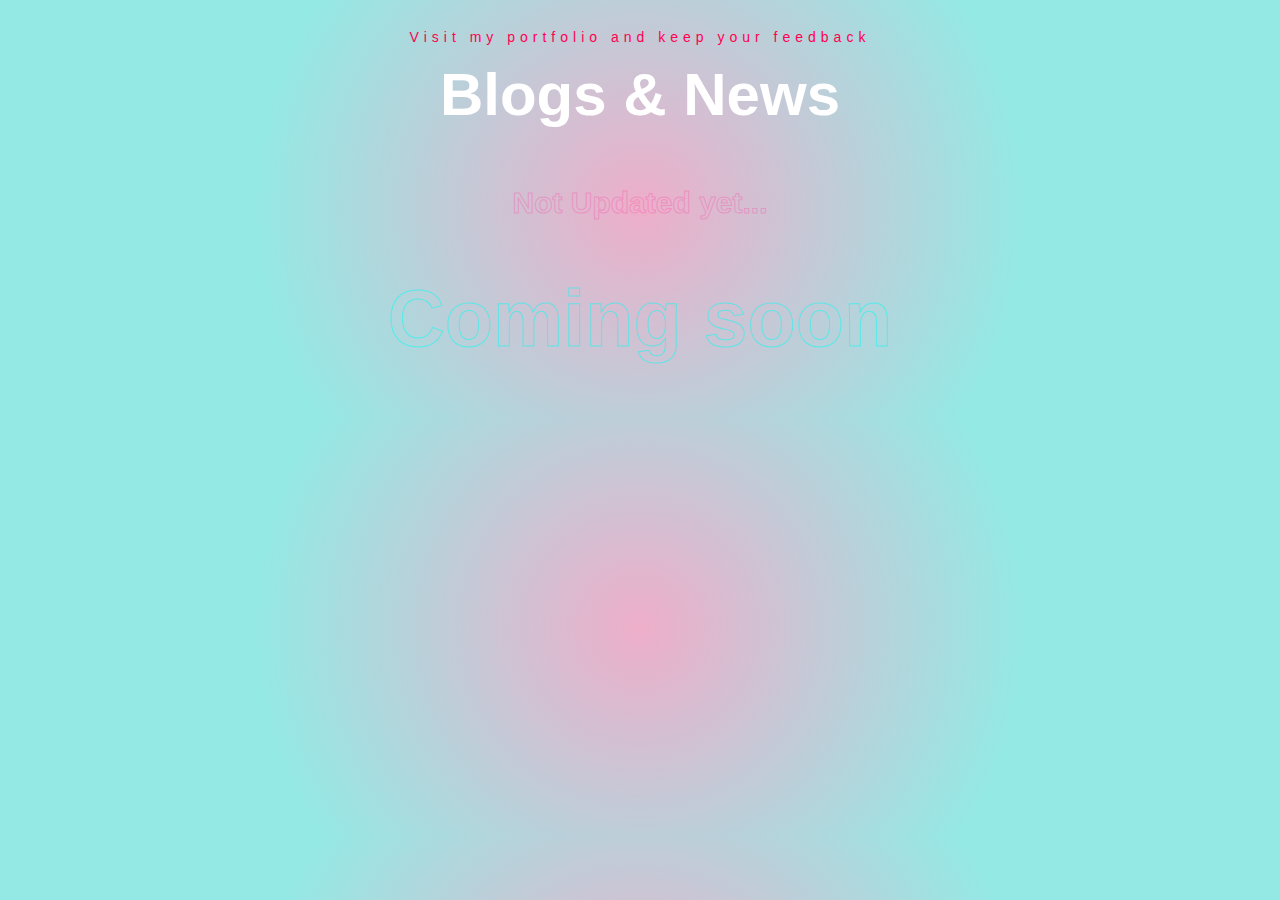
<file: 7-blog.html>
<!DOCTYPE html>
<html lang="en">
<head>
    <meta charset="UTF-8">
    <meta name="viewport" content="width=device-width, initial-scale=1.0">
    <title>blog.html</title>
    <style>
        :root {
            --bg-color: radial-gradient(circle, rgba(238, 174, 202, 1) 0%, rgba(148, 233, 229, 1) 57%);
            --text-color: rgb(255 64 165);
            --text-color2: white;
        }
         body {
            font-family: Arial, sans-serif;
            background: radial-gradient(circle,
                    rgba(238, 174, 202, 1) 0%,
                    rgba(148, 233, 229, 1) 57%);
            color: white;
            margin-left: 87px;
            margin-right: 87px;
            /* padding-left: 4.69vw;
            padding-right: 4.6vw; */
            text-align: center;
        
        }
        span.subtitle {
            margin-top: 30px;
            color: var(--text-color);
            display: block;
            letter-spacing: 1px;
            line-height: 14px;
            margin-bottom: 10px;
            color: #ff014f;
            font-family: Arial, Helvetica, sans-serif;
            font-size: 14px;
            font-weight: 500;
            letter-spacing: 5px;
        }

        .title {
            color: var(--text-color2);
            font-size: 60px;
            font-weight: 700;
            line-height: 1.2;
            margin-bottom: 0;
            margin-top: 15px;
        }
        .empty >h2{
            margin-top: 55px;
            font-size: 30px;
            -webkit-text-stroke: 1px var(--text-color);
            color: transparent;
            opacity: 0.3;
        }
        .empty >h1{
            font-size: 79px;
            -webkit-text-stroke: 1px #00fff6;
            color: transparent;
            opacity: 0.5;
        }
    </style>
</head>
<body>
    <div class="row">
        <span class="subtitle">Visit my portfolio and keep your feedback</span>
        <h2 class="title">Blogs & News</h2>
    </div>
    <div class="empty">
        <h2>Not Updated yet...</h2>
        <h1>Coming soon</h1>
    </div>
</body>
</html>
</file>
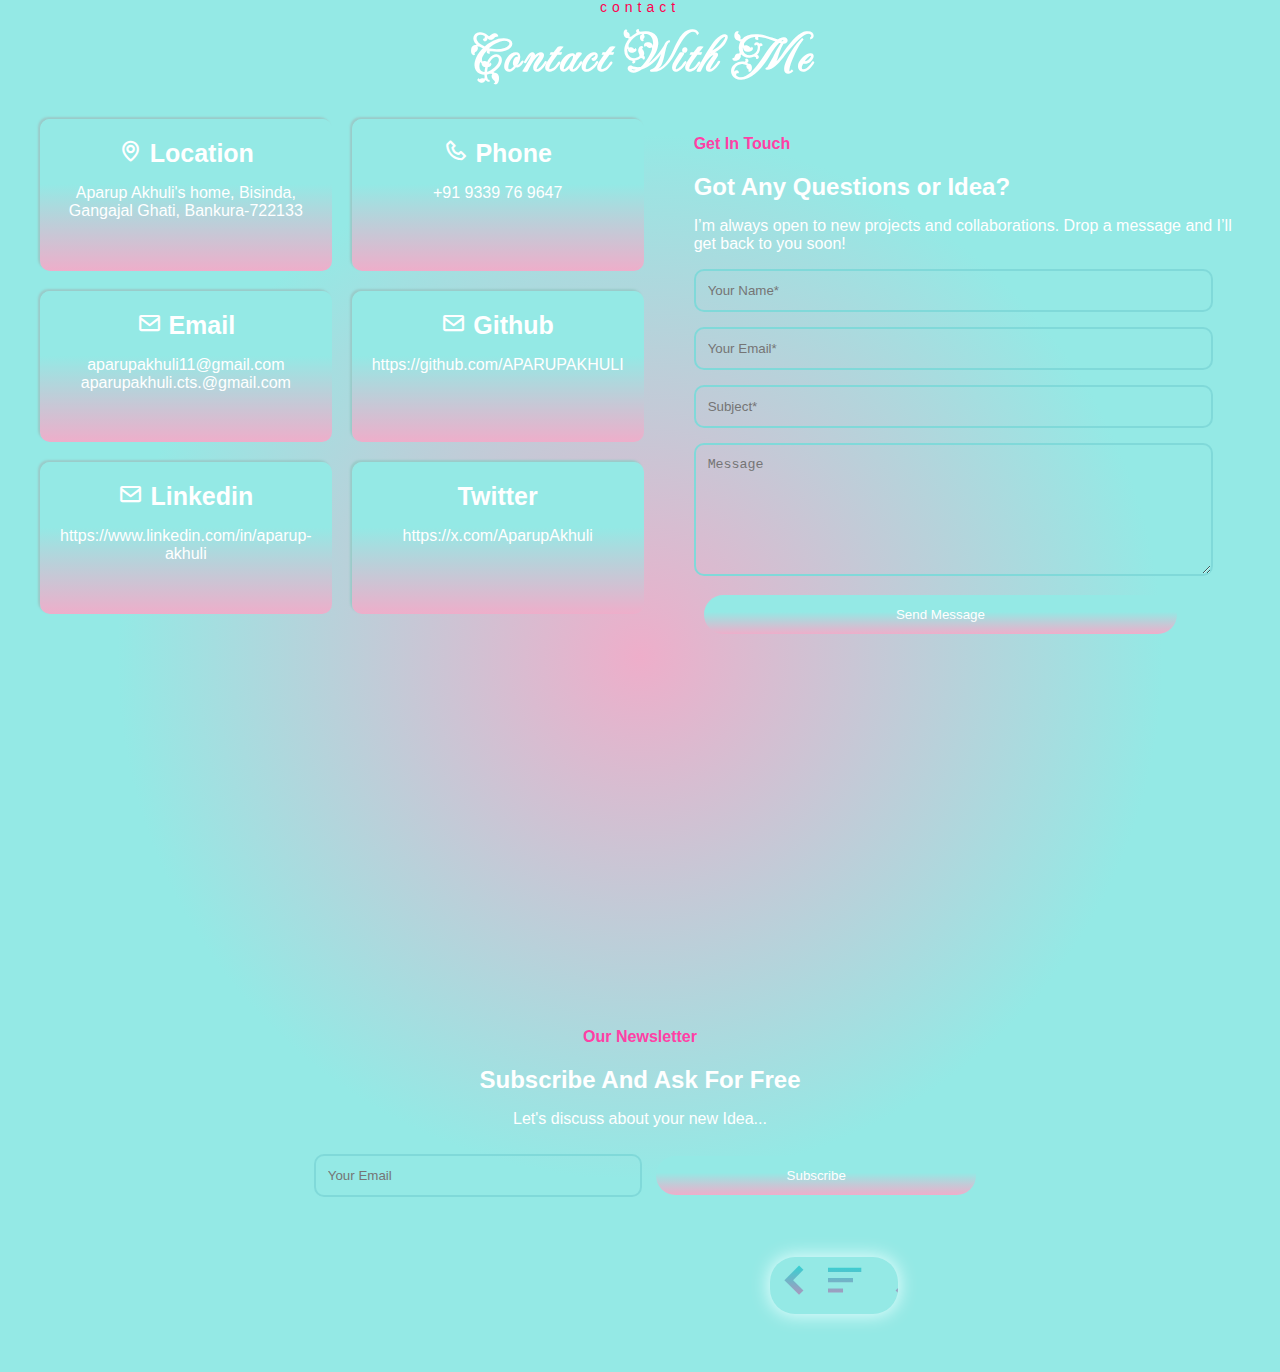
<file: 8-contact.html>
<!DOCTYPE html>
<html lang="en">

<head>
  <meta charset="UTF-8">
  <meta name="viewport" content="width=device-width, initial-scale=1.0">
  <link rel="preconnect" href="https://fonts.googleapis.com">
  <link rel="preconnect" href="https://fonts.gstatic.com" crossorigin>
  <link rel="preconnect" href="https://fonts.googleapis.com">
  <link rel="preconnect" href="https://fonts.gstatic.com" crossorigin>
  <link href='https://unpkg.com/boxicons@2.1.4/css/boxicons.min.css' rel='stylesheet'>
  <link
    href="https://fonts.googleapis.com/css2?family=Fleur+De+Leah&family=Lavishly+Yours&family=Londrina+Outline&display=swap"
    rel="stylesheet">
  <title>Contact_me</title>
  <style>
    :root {
      --bg-color: radial-gradient(circle, rgba(238, 174, 202, 1) 0%, rgba(148, 233, 229, 1) 57%);
      --text-color: rgb(255 64 165);
      --text-color2: white;
    }

    body {
      font-family: Arial, sans-serif;
      background: radial-gradient(circle,
          rgba(238, 174, 202, 1) 0%,
          rgba(148, 233, 229, 1) 57%);
      color: white;
      margin: 0;

      width: 100%;
      max-width: 100vw;
      overflow-x: hidden;
      /* margin-left: 87px;
            margin-right: 87px; */
      /*padding-left: 4.69vw;
            padding-right: 4.6vw;*/
      text-align: center;

    }

    span.subtitle {
      color: var(--text-color);
      display: block;
      letter-spacing: 1px;
      line-height: 14px;
      margin-bottom: 10px;
      color: #ff014f;
      font-family: Arial, Helvetica, sans-serif;
      font-size: 14px;
      font-weight: 500;
      letter-spacing: 5px;
    }

    .title {
      color: var(--text-color2);
      font-size: 50px;
      font-weight: 700;
      line-height: 1.2;
      margin-bottom: 0;
      margin-top: 15px;
      letter-spacing: 3px;
      /* font-family:"Lavishly Yours" ; */
      font-family: "Fleur De Leah";
    }

    .empty>h2 {
      margin-top: 55px;
      font-size: 30px;
      -webkit-text-stroke: 1px var(--text-color);
      color: transparent;
      opacity: 0.3;
    }

    .empty>h1 {
      font-size: 79px;
      -webkit-text-stroke: 1px #00fff6;
      color: transparent;
      opacity: 0.5;
    }

    body {
      font-family: 'Arial', sans-serif;
      background-color: #0d0c1b;
      color: #ffffff;
    }

    .container {
      /* padding: 40px; */
      max-width: 1200px;
      margin: auto;
      text-align: left;
      /* margin-left: 87px;
            margin-right: 87px; */

    }

    h2 {
      color: white;
      margin-bottom: 10px;
    }

    .section-title {
      color: var(--text-color);
      font-weight: bold;

    }

    .contact-grid {
      display: flex;
      /* flex-wrap: wrap; */
      gap: 50px;
      margin-top: 30px;
    }


    .contact-form {
      flex: 1;
      /* margin-top:-80px; */
      min-width: 300px;


    }

    .contact-info {
      flex: 1;
      /* display:flex;
            flex-flow: row; */
      display: grid;
      column-gap: 20px;
      grid-template-columns: repeat(2, 1fr);

    }

    .info-card {

      background: linear-gradient(to top,
          rgba(238, 174, 202, 1) 0%,
          rgba(148, 233, 229, 1) 57%);
      padding: 20px;
      padding-bottom: -50px;
      border-radius: 10px;
      margin-bottom: 20px;
      text-align: center;
      /* display:flex; */
      box-shadow: -2px -2px 2px 0px #9acbc9;
    }

    .info-card:hover {

      box-shadow: inset 1px 1px 5px 0px #8bb8b6;
    }

    .info-card h4 {
      margin: 0 0 10px;
      font-size: 25px;
      font-weight: 800;
    }

    .form-group {
      margin-bottom: 15px;
    }

    input,
    textarea {
      width: 90%;
      padding: 12px;
      border-radius: 10px;
      border: none;
      outline: none;
      background: transparent;
      /* filter: blur(2px); */
      color: white;
      border: 2px solid #80d9d9;
      /* box-shadow: inset 0px 0px 2px 0px  #04eded ; */
    }


    .btn {
      background: linear-gradient(to top,
          rgba(238, 174, 202, 1) 0%,
          rgba(148, 233, 229, 1) 57%);
      padding: 12px 25px;
      color: white;
      border: none;
      border-radius: 25px;
      cursor: pointer;
      width: 37vw;
      margin-left: 10px;

    }

    .btn1 {
      background: linear-gradient(to top,
          rgba(238, 174, 202, 1) 0%,
          rgba(148, 233, 229, 1) 57%);
      padding: 12px 25px;
      color: white;
      border: none;
      border-radius: 25px;
      cursor: pointer;
      width: 25vw;
      /* margin-left: -30px; */

    }

    .map-section iframe {
      width: 100%;
      height: 300px;
      border: none;
      border-radius: 15px;
      margin-top: 40px;
    }

    .newsletter {
      text-align: center;
      margin: 50px 0;
    }

    .newsletter input {
      max-width: 300px;
      margin: 10px;
    }

    footer {
      display: flex;
      flex-wrap: wrap;
      gap: 30px;
      /* padding: 40px; */
      background: #0a0915;
      color: white;
      justify-content: space-between;
    }

    .footer-col {
      flex: 1;
      min-width: 150px;
    }

    .footer-col h4 {
      margin-bottom: 10px;
    }

    .footer-col ul {
      list-style: none;
      padding: 0;
    }

    .footer-col ul li {
      margin-bottom: 8px;
    }

    .footer-logo {
      font-weight: bold;
      font-size: 20px;
    }

    .arrow {
      display: flex;
      width: 10vw;
      height: 6.4vh;
      /* border: 3px solid #b1f7f9; */
      box-shadow: 0px 0px 18px 1px #e8feff;
      backdrop-filter: blur(20px);
      border-radius: 25px;
      position: relative;
      left: 57vw;
      top: -0vh;
      font-size: 50px;
      background: -webkit-linear-gradient(#12e2d8, #f772b0);
      background-clip: text;
      -webkit-text-fill-color: transparent;
      z-index: 1;
    }

    .left_arrow,
    .show_option,
    .right_arrow {
      margin-top: -2px;
    }

    .nav_img {
      display: inline-block;
      pointer-events: auto;
      height: 100px;
    }

    .menu {
      visibility: hidden;
      display: flex;
      font-size: 30px;
      flex-direction: column;
      align-items: center;
      font-family: poppins;
      border-radius: 30px 30px 30px 0px;
      box-shadow: 0px 0px 10px 2px #5ed1c9;
      filter: none;
      position: relative;
      top: -13.5em;
      left: 0.4em;
      padding-left: 0.5vw;
      /* height:50rem; */
      overflow: hidden;
      width: 2.8rem;
      background: transparent;
      text-shadow: #f8f4f6 0px 0px 0px;
      padding-right: 8px;
      transition: height 2s ease;
      cursor: pointer;
      pointer-events: none;
    }

    .nav_img:hover .menu {
      visibility: visible;
      height: 22rem;
      pointer-events: auto;
    }

    .nav_container {
      /* visibility: hidden; */
      margin-left: -5vw;
      margin-top: 38vh;
      height: 50vh;
      width: 4vw;
      padding: 0;
      display: flex;
      flex-direction: column;
      justify-content: space-between;
      align-items: center;
      border: 3px solid hsla(0, 0%, 100%, 0.18);
      background: linear-gradient(108.98deg,
          hsla(0, 0%, 100%, 0.208),
          hsla(0, 0%, 100%, 0.052));
      -webkit-backdrop-filter: blur(25px);
      backdrop-filter: blur(25px);
      box-shadow: 0px 0px 20px 2px #309da0;
      border-radius: 30px;
      font-size: 2vw;
      pointer-events: none;
    }

    .home_logo,
    .About_me_logo,
    .projects_logo,
    .blog_logo,
    .podcast_logo,
    .Contactme_logo,
    .service_logo {
      position: relative;
      display: inline-block;
      padding-top: 2vh;
    }

    .tooltiptext {
      font-family: poppins;
      font-size: 15px;
      visibility: hidden;
      max-width: 200px;
      background-color: rgb(224, 227, 224);
      box-shadow: 0px 0px 20px 0px rgb(255, 254, 254);
      background: blur;
      color: #fff;
      text-align: center;
      border-radius: 6px;
      padding: 3px 3px;
      position: absolute;
      z-index: 1;
      right: 150%;
      /* border :2px solid rgb(188, 254, 248); */
    }

    .tooltiptext::after {
      content: "";
      position: absolute;
      top: 28%;
      left: 165%;
      border-width: 6px;
      border-style: solid;
      border-color: transparent rgb(0, 141, 129) transparent transparent;
    }

    .tooltiptext::before {
      content: "";
      position: absolute;
      top: 28%;
      left: 105%;
      border-width: 6px;
      border-style: solid;
      border-color: transparent transparent transparent rgb(0, 141, 129);
    }

    .home_logo:hover .tooltiptext {
      visibility: visible;
    }

    .About_me_logo:hover .tooltiptext {
      visibility: visible;
    }

    .service_logo:hover .tooltiptext {
      visibility: visible;
    }

    .projects_logo:hover .tooltiptext {
      visibility: visible;
    }

    .blog_logo:hover .tooltiptext {
      visibility: visible;
    }

    .podcast_logo:hover .tooltiptext {
      visibility: visible;
    }

    .Contactme_logo:hover .tooltiptext {
      visibility: visible;
    }

    /* responsive */
    @media (max-width: 768px) {
      body {
        margin: 0;
        width: 100%;
      }

      .container {

        margin-left: 40px;
        margin-right: 40px;

      }

      #contact-form1 {
        margin-left: -3px;
      }

      .btn {
        width: 73vw;
      }

      span.subtitle {
        padding-top: 15px;
      }

      .contact-grid {
        display: flex;
        flex-wrap: wrap;
      }

      .contact-info {
        grid-template-columns: none;
      }

      .arrow {
        display: flex;
        justify-content: center;
        /* align-items: center; */
        width: 53%;
        margin-left: -13vw;


      }
  </style>


</head>

<body>

  <div class="row">
    <span class="subtitle">contact</span>
    <h2 class="title">Contact With Me</h2>
  </div>
  <!-- <div class="empty">
        <h2>Not Updated yet... </h2>
        <h1>Coming soon</h1>
    </div> -->

  <div class="container">


    <div class="contact-grid">
      <div class="contact-info">
        <div class="info-card">
          <h4><i class='bx bx-map'></i>
            Location</h4>
          <p>Aparup Akhuli's home, Bisinda, Gangajal Ghati, Bankura-722133</p>
        </div>
        <div class="info-card">
          <h4><i class='bx bx-phone'></i> Phone</h4>
          <p>
            <a href="tel:+919339769647" style="color: white; text-decoration: none;">+91 9339 76 9647</a>
          </p>
        </div>
        <div class="info-card">
          <h4><i class='bx bx-envelope'></i> Email</h4>
          <p>
            <a href="mailto:aparupakhuli11@gmail.com" style="color: white; text-decoration: none;" >aparupakhuli11@gmail.com</a><br>
            <a href="mailto:aparupakhuli.cts.@gmail.com" style="color: white; text-decoration: none;">aparupakhuli.cts.@gmail.com</a>
          </p>
        </div>
        <div class="info-card">
          <h4><i class='bx bx-envelope'></i> Github</h4>
          <p>
            <a href="https://github.com/APARUPAKHULI" style="color: white; text-decoration: none;">
              https://github.com/APARUPAKHULI
            </a>
          </p>
        </div>
        <div class="info-card">
          <h4><i class='bx bx-envelope'></i> Linkedin</h4>
          <p><a href="https://www.linkedin.com/in/aparup-akhuli " style="color: white; text-decoration: none;">
              https://www.linkedin.com/in/aparup-akhuli
            </a> </p>
        </div>
        <div class="info-card">
          <h4>Twitter</h4>
          <p> <a href="https://x.com/AparupAkhuli" style="color: white; text-decoration: none;">
              https://x.com/AparupAkhuli
            </a></p>
        </div>
      </div>
      <form id="contact-form1">
        <p class="section-title">Get In Touch</p>
        <h2>Got Any Questions or Idea?</h2>
        <p> I’m always open to new projects and collaborations. Drop a message and I’ll get back to you soon!
        </p>
        <div class="contact-form">
          <div class="form-group">
            <input type="text" name="name" placeholder="Your Name*" required>
          </div>
          <div class="form-group">
            <input type="email" name="email" placeholder="Your Email*" required>
          </div>
          <div class="form-group">
            <input type="text" name="subject" placeholder="Subject*" required>
          </div>
          <div class="form-group">
            <textarea name="message" rows="7" placeholder="Message" required></textarea>
          </div>
          <button class="btn" type="submit">Send Message</button>
        </div>
      </form>

    </div>

    <div class="map-section">
      <iframe
        src="https://www.google.com/maps/embed?pb=!1m18!1m12!1m3!1d869.7443650803535!2d87.0533848695714!3d23.45776199867943!2m3!1f0!2f0!3f0!3m2!1i1024!2i768!4f13.1!3m3!1m2!1s0x39f7053dc2f3e5af%3A0x36c94417f3d7bb59!2sAparup%20Akhuli&#39;s%20home!5e1!3m2!1sen!2sin!4v1746338900506!5m2!1sen!2sin"
        width="600" height="450" allowfullscreen="" loading="lazy" referrerpolicy="no-referrer-when-downgrade"></iframe>
    </div>
    <form id="newsletter-form">
      <div class="newsletter">
        <p class="section-title">Our Newsletter</p>
        <h2>Subscribe And Ask For Free</h2>
        <p>Let's discuss about your new Idea... </p>
        <input type="email" name="email" placeholder="Your Email" required>
        <button type="submit" class="btn1">Subscribe</button>
      </div>
    </form>
    <div class="arrow">
      <div class="left_arrow">
        <a href="7-blog.html"><i class="bx bxs-chevron-left"></i></a>
      </div>
      <div class="show_option">
        <div class="nav_img">
          <i class="bx bx-menu-alt-left"></i>
          <div class="menu">
            <div class="home_logo">
              <a href="index.html">
                <i class="bx bxs-home">
                  <span class="tooltiptext"> HOME</span>
                </i>
              </a>
            </div>
            <div class="About_me_logo">
              <a href="3-About_me.html">
                <i class="bx bxs-user">
                  <span class="tooltiptext"> ABOUT ME</span>
                </i>
              </a>
            </div>
            <div class="service_logo">
              <a href="4-service.html">
                <i class="bx bxs-cog">
                  <span class="tooltiptext">MY SERVICE </span>
                </i>
              </a>
            </div>
            <div class="projects_logo">
              <a href="5-portfolio.html">
                <i class="bx bxs-briefcase">
                  <span class="tooltiptext"> PORTFOLIO</span>
                </i>
              </a>
            </div>
            <div class="testimonials_logo">
              <a href="6-testimonials.html">
                <i class="bx bx-podcast">
                  <span class="tooltiptext"> TESTIMONIALS </span>
                </i>
              </a>
            </div>
            <div class="blog_logo">
              <a href="7-blog.html">
                <i class="bx bxl-blogger">
                  <span class="tooltiptext"> BLOGS & NEWS </span>
                </i>
              </a>
            </div>

            <div class="Contactme_logo">
              <a href="8-contact.html"><i class="bx bx-support">
                  <span class="tooltiptext">CONTACT </span>
                </i>
              </a>
            </div>
          </div>
          <!-- </i> -->
        </div>
      </div>
      <div class="right_arrow">
        <a href="index.html"><i class="bx bxs-chevron-right"></i></a>
      </div>
    </div>
  </div>

  <!-- <footer>
        <div class="footer-col">
            <div class="footer-logo">Hecxa</div>
            <p>Temporibus autem quibusdam et aut officiis debitis aut rerum necessitatibus saepe eveniet...</p>
        </div>
        <div class="footer-col">
            <h4>Usefull Links</h4>
            <ul>
                <li>About</li>
                <li>Project</li>
                <li>News & Update</li>
                <li>Contact</li>
            </ul>
        </div>
        <div class="footer-col">
            <h4>Support</h4>
            <ul>
                <li>Privacy Policy</li>
                <li>Support</li>
                <li>Disclaimer</li>
                <li>FAQ</li>
            </ul>
        </div>
        <div class="footer-col">
            <h4>Company</h4>
            <ul>
                <li>Sitemap</li>
                <li>Work Hours</li>
                <li>Office</li>
                <li>Payment</li>
            </ul>
        </div>
    </footer> -->

  <script>
    // Handle newsletter form6x
    const newsletterForm = document.getElementById("newsletter-form");

    newsletterForm.addEventListener("submit", async function (e) {
      e.preventDefault();

      const email = newsletterForm.elements["email"].value;

      const response = await fetch("https://formspree.io/f/mzzvbevw", {
        method: "POST",
        headers: {
          "Content-Type": "application/json",
          "Accept": "application/json"
        },
        body: JSON.stringify({ email })
      });

      if (response.ok) {
        alert("Subscribed successfully!");
        newsletterForm.reset();
      } else {
        alert("Subscription failed. Try again later.");
      }
    });

    // Handle contact form
    const contactForm = document.getElementById("contact-form1");

    contactForm.addEventListener("submit", async function (e) {
      e.preventDefault();

      const data = {
        name: contactForm.elements["name"].value,
        email: contactForm.elements["email"].value,
        subject: contactForm.elements["subject"].value,
        message: contactForm.elements["message"].value
      };

      const response = await fetch("https://formspree.io/f/myzpyevb", {
        method: "POST",
        headers: {
          "Content-Type": "application/json",
          "Accept": "application/json"
        },
        body: JSON.stringify(data)
      });

      if (response.ok) {
        alert("Message sent successfully!");
        contactForm.reset();
      } else {
        alert("Message failed to send. Try again later.");
      }
    });
  </script>




</body>

</html>

</body>

</html>
</file>
